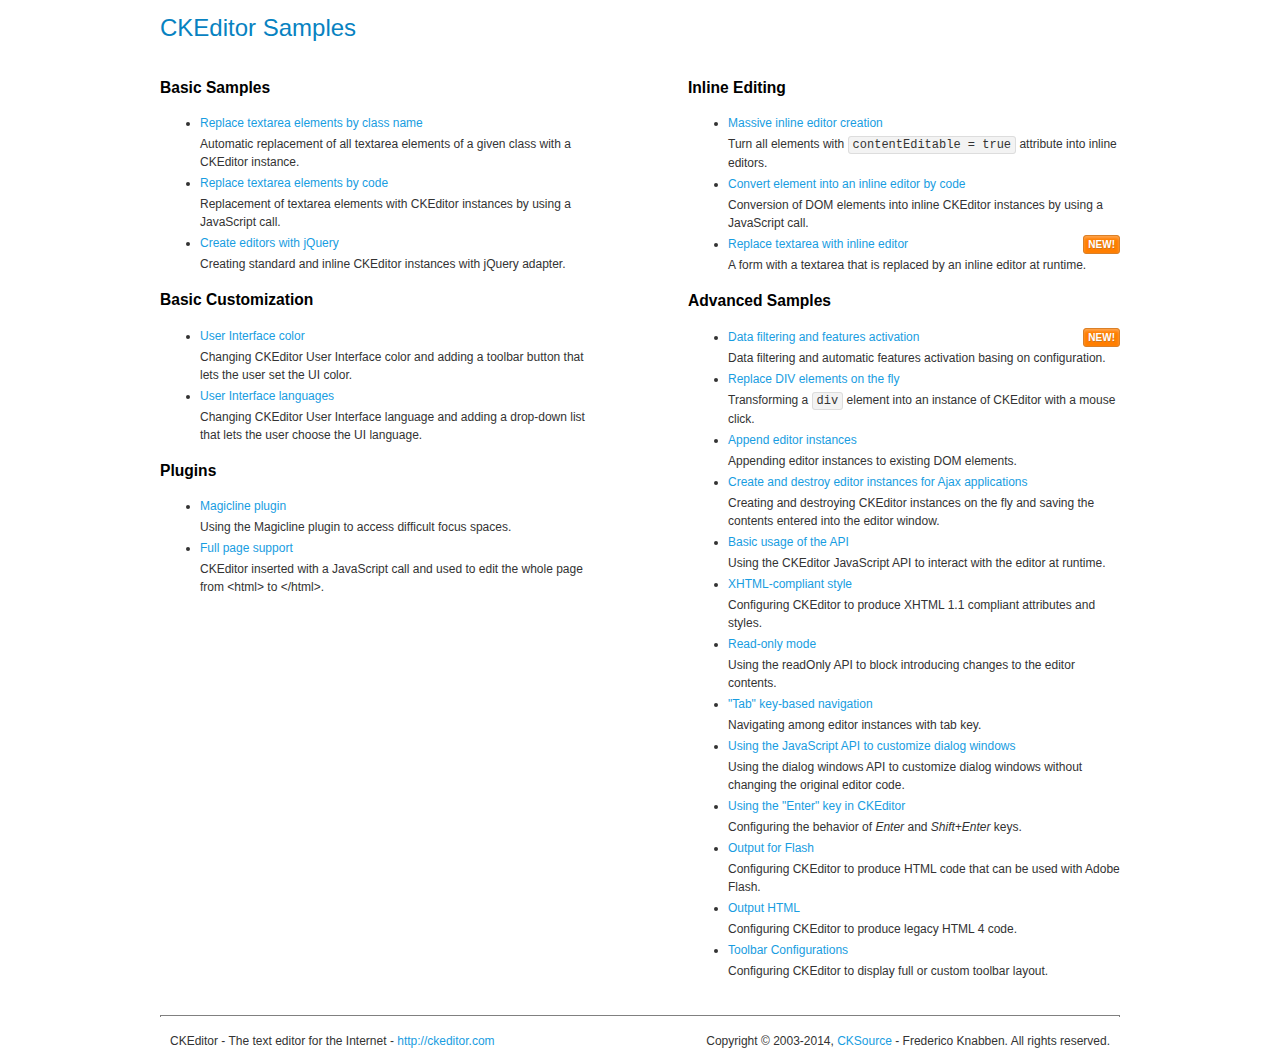
<file: test/editors/ckeditor/samples/index.html>
<!DOCTYPE html>
<!--
Copyright (c) 2003-2014, CKSource - Frederico Knabben. All rights reserved.
For licensing, see LICENSE.md or http://ckeditor.com/license
-->
<html>
<head>
	<meta charset="utf-8">
	<title>CKEditor Samples</title>
	<link rel="stylesheet" href="sample.css">
</head>
<body>
	<h1 class="samples">
		CKEditor Samples
	</h1>
	<div class="twoColumns">
		<div class="twoColumnsLeft">
			<h2 class="samples">
				Basic Samples
			</h2>
			<dl class="samples">
				<dt><a class="samples" href="replacebyclass.html">Replace textarea elements by class name</a></dt>
				<dd>Automatic replacement of all textarea elements of a given class with a CKEditor instance.</dd>

				<dt><a class="samples" href="replacebycode.html">Replace textarea elements by code</a></dt>
				<dd>Replacement of textarea elements with CKEditor instances by using a JavaScript call.</dd>

				<dt><a class="samples" href="jquery.html">Create editors with jQuery</a></dt>
				<dd>Creating standard and inline CKEditor instances with jQuery adapter.</dd>
			</dl>

			<h2 class="samples">
				Basic Customization
			</h2>
			<dl class="samples">
				<dt><a class="samples" href="uicolor.html">User Interface color</a></dt>
				<dd>Changing CKEditor User Interface color and adding a toolbar button that lets the user set the UI color.</dd>

				<dt><a class="samples" href="uilanguages.html">User Interface languages</a></dt>
				<dd>Changing CKEditor User Interface language and adding a drop-down list that lets the user choose the UI language.</dd>
			</dl>


			<h2 class="samples">Plugins</h2>
<dl class="samples">
<dt><a class="samples" href="plugins/magicline/magicline.html">Magicline plugin</a></dt>
<dd>Using the Magicline plugin to access difficult focus spaces.</dd>

<dt><a class="samples" href="plugins/wysiwygarea/fullpage.html">Full page support</a></dt>
<dd>CKEditor inserted with a JavaScript call and used to edit the whole page from &lt;html&gt; to &lt;/html&gt;.</dd>
</dl>
		</div>
		<div class="twoColumnsRight">
			<h2 class="samples">
				Inline Editing
			</h2>
			<dl class="samples">
				<dt><a class="samples" href="inlineall.html">Massive inline editor creation</a></dt>
				<dd>Turn all elements with <code>contentEditable = true</code> attribute into inline editors.</dd>

				<dt><a class="samples" href="inlinebycode.html">Convert element into an inline editor by code</a></dt>
				<dd>Conversion of DOM elements into inline CKEditor instances by using a JavaScript call.</dd>

				<dt><a class="samples" href="inlinetextarea.html">Replace textarea with inline editor</a> <span class="new">New!</span></dt>
				<dd>A form with a textarea that is replaced by an inline editor at runtime.</dd>

				
			</dl>

			<h2 class="samples">
				Advanced Samples
			</h2>
			<dl class="samples">
				<dt><a class="samples" href="datafiltering.html">Data filtering and features activation</a> <span class="new">New!</span></dt>
				<dd>Data filtering and automatic features activation basing on configuration.</dd>

				<dt><a class="samples" href="divreplace.html">Replace DIV elements on the fly</a></dt>
				<dd>Transforming a <code>div</code> element into an instance of CKEditor with a mouse click.</dd>

				<dt><a class="samples" href="appendto.html">Append editor instances</a></dt>
				<dd>Appending editor instances to existing DOM elements.</dd>

				<dt><a class="samples" href="ajax.html">Create and destroy editor instances for Ajax applications</a></dt>
				<dd>Creating and destroying CKEditor instances on the fly and saving the contents entered into the editor window.</dd>

				<dt><a class="samples" href="api.html">Basic usage of the API</a></dt>
				<dd>Using the CKEditor JavaScript API to interact with the editor at runtime.</dd>

				<dt><a class="samples" href="xhtmlstyle.html">XHTML-compliant style</a></dt>
				<dd>Configuring CKEditor to produce XHTML 1.1 compliant attributes and styles.</dd>

				<dt><a class="samples" href="readonly.html">Read-only mode</a></dt>
				<dd>Using the readOnly API to block introducing changes to the editor contents.</dd>

				<dt><a class="samples" href="tabindex.html">"Tab" key-based navigation</a></dt>
				<dd>Navigating among editor instances with tab key.</dd>


				
<dt><a class="samples" href="plugins/dialog/dialog.html">Using the JavaScript API to customize dialog windows</a></dt>
<dd>Using the dialog windows API to customize dialog windows without changing the original editor code.</dd>

<dt><a class="samples" href="plugins/enterkey/enterkey.html">Using the &quot;Enter&quot; key in CKEditor</a></dt>
<dd>Configuring the behavior of <em>Enter</em> and <em>Shift+Enter</em> keys.</dd>

<dt><a class="samples" href="plugins/htmlwriter/outputforflash.html">Output for Flash</a></dt>
<dd>Configuring CKEditor to produce HTML code that can be used with Adobe Flash.</dd>

<dt><a class="samples" href="plugins/htmlwriter/outputhtml.html">Output HTML</a></dt>
<dd>Configuring CKEditor to produce legacy HTML 4 code.</dd>

<dt><a class="samples" href="plugins/toolbar/toolbar.html">Toolbar Configurations</a></dt>
<dd>Configuring CKEditor to display full or custom toolbar layout.</dd>

			</dl>
		</div>
	</div>
	<div id="footer">
		<hr>
		<p>
			CKEditor - The text editor for the Internet - <a class="samples" href="http://ckeditor.com/">http://ckeditor.com</a>
		</p>
		<p id="copy">
			Copyright &copy; 2003-2014, <a class="samples" href="http://cksource.com/">CKSource</a> - Frederico Knabben. All rights reserved.
		</p>
	</div>
</body>
</html>
</file>
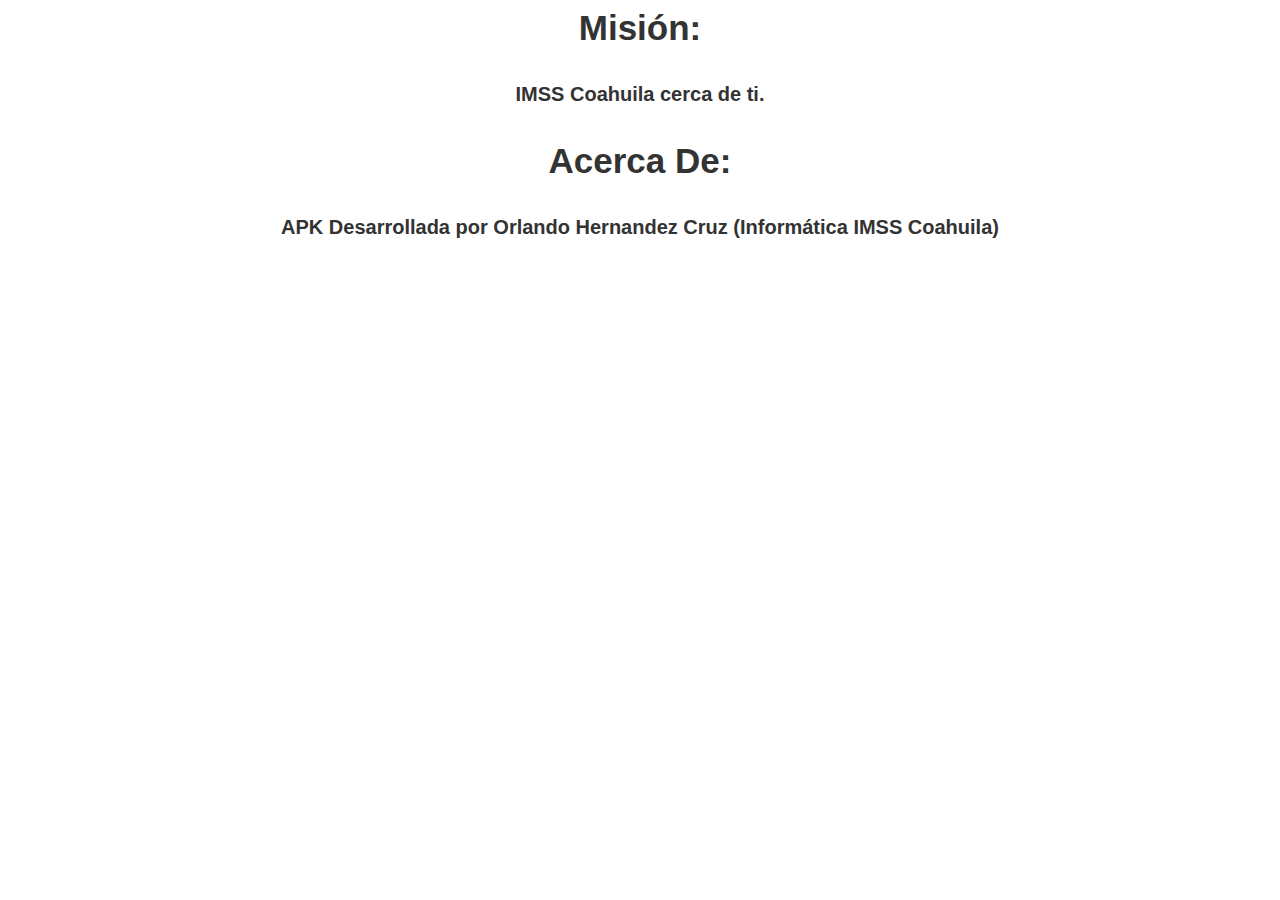
<file: test/acerca.html>
<html>
  <head>
<meta name="viewport" content="width=device-width, initial-scale=1.0">
<title>Acerca De: Comunica IMSS Coahuila</title>
<style>
  /*body { text-align: center; padding: 150px; } */
  h3 {  text-align: center; font-size: 35px; }
  body { font: 20px Helvetica, sans-serif; color: #333; }
  /* article { display: block; text-align: left; width: 650px; margin: 0 auto; } */
  a { color: #dc8100; text-decoration: none; }
  a:hover { color: #333; text-decoration: none; }
</style> 
</head>
<body>
<article>
  <p>
    <h3>Misión:</h3>
    <div>
       <center><p><b>IMSS Coahuila cerca de ti.</b></p></center>
       <!-- <p>&mdash; Masterk3y</p>-->
       
    </div>
</p>
    <h3>Acerca De:</h3>
    <div>
       <center> <p><b>APK Desarrollada por <!--<a href="mailto:orlando.hernandezc@imss.gob.mx">--> Orlando Hernandez Cruz (Informática IMSS Coahuila)<!--</a>--></b></p></center>
       <!-- <p>&mdash; Masterk3y</p>-->
       
    </div>

    
</article>
</body>
</html>
</file>
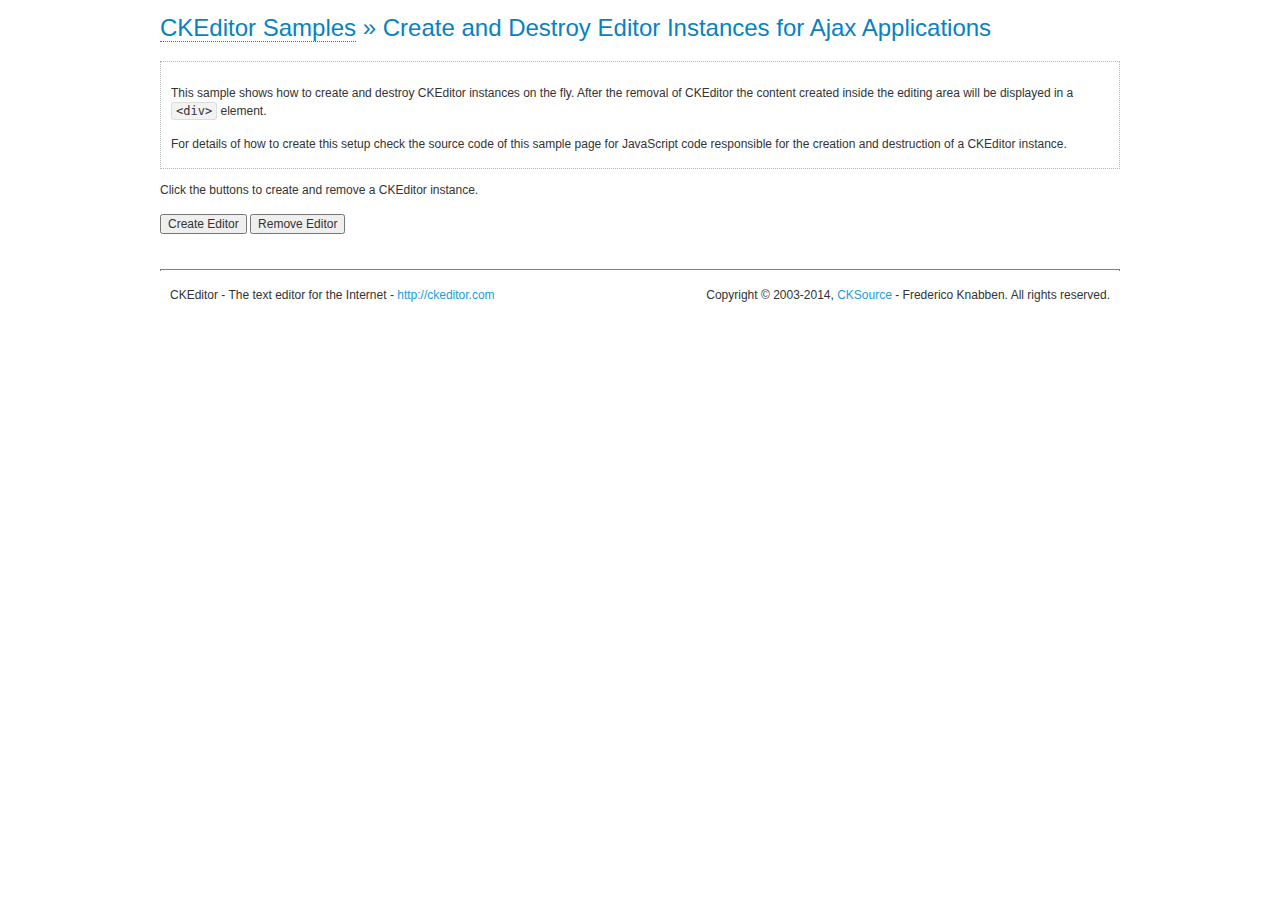
<file: test/editors/ckeditor/samples/ajax.html>
<!DOCTYPE html>
<!--
Copyright (c) 2003-2014, CKSource - Frederico Knabben. All rights reserved.
For licensing, see LICENSE.md or http://ckeditor.com/license
-->
<html>
<head>
	<meta charset="utf-8">
	<title>Ajax &mdash; CKEditor Sample</title>
	<script src="../ckeditor.js"></script>
	<link rel="stylesheet" href="sample.css">
	<script>

		var editor, html = '';

		function createEditor() {
			if ( editor )
				return;

			// Create a new editor inside the <div id="editor">, setting its value to html
			var config = {};
			editor = CKEDITOR.appendTo( 'editor', config, html );
		}

		function removeEditor() {
			if ( !editor )
				return;

			// Retrieve the editor contents. In an Ajax application, this data would be
			// sent to the server or used in any other way.
			document.getElementById( 'editorcontents' ).innerHTML = html = editor.getData();
			document.getElementById( 'contents' ).style.display = '';

			// Destroy the editor.
			editor.destroy();
			editor = null;
		}

	</script>
</head>
<body>
	<h1 class="samples">
		<a href="index.html">CKEditor Samples</a> &raquo; Create and Destroy Editor Instances for Ajax Applications
	</h1>
	<div class="description">
		<p>
			This sample shows how to create and destroy CKEditor instances on the fly. After the removal of CKEditor the content created inside the editing
			area will be displayed in a <code>&lt;div&gt;</code> element.
		</p>
		<p>
			For details of how to create this setup check the source code of this sample page
			for JavaScript code responsible for the creation and destruction of a CKEditor instance.
		</p>
	</div>
	<p>Click the buttons to create and remove a CKEditor instance.</p>
	<p>
		<input onclick="createEditor();" type="button" value="Create Editor">
		<input onclick="removeEditor();" type="button" value="Remove Editor">
	</p>
	<!-- This div will hold the editor. -->
	<div id="editor">
	</div>
	<div id="contents" style="display: none">
		<p>
			Edited Contents:
		</p>
		<!-- This div will be used to display the editor contents. -->
		<div id="editorcontents">
		</div>
	</div>
	<div id="footer">
		<hr>
		<p>
			CKEditor - The text editor for the Internet - <a class="samples" href="http://ckeditor.com/">http://ckeditor.com</a>
		</p>
		<p id="copy">
			Copyright &copy; 2003-2014, <a class="samples" href="http://cksource.com/">CKSource</a> - Frederico
			Knabben. All rights reserved.
		</p>
	</div>
</body>
</html>
</file>
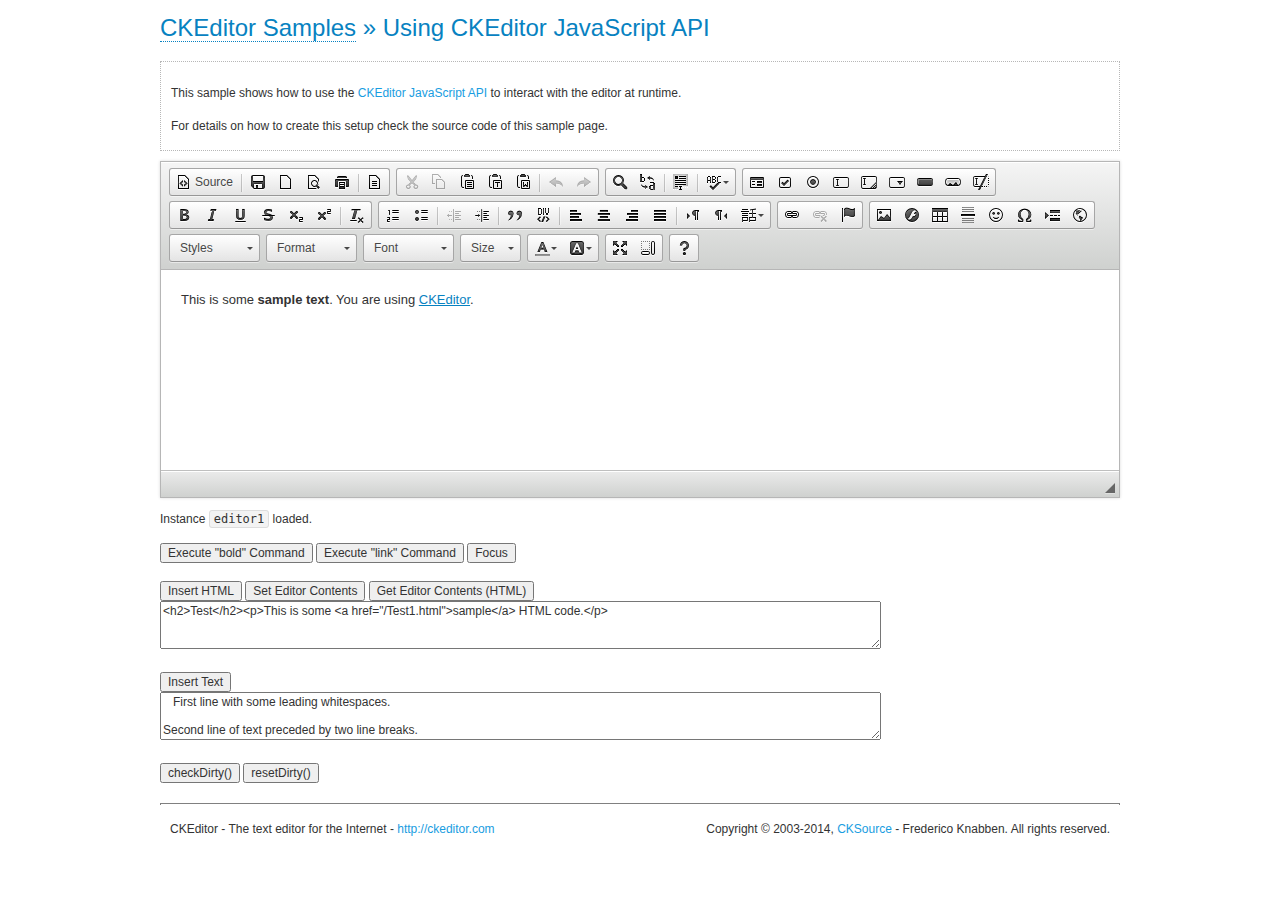
<file: test/editors/ckeditor/samples/api.html>
<!DOCTYPE html>
<!--
Copyright (c) 2003-2014, CKSource - Frederico Knabben. All rights reserved.
For licensing, see LICENSE.md or http://ckeditor.com/license
-->
<html>
<head>
	<meta charset="utf-8">
	<title>API Usage &mdash; CKEditor Sample</title>
	<script src="../ckeditor.js"></script>
	<link href="sample.css" rel="stylesheet">
	<script>

// The instanceReady event is fired, when an instance of CKEditor has finished
// its initialization.
CKEDITOR.on( 'instanceReady', function( ev ) {
	// Show the editor name and description in the browser status bar.
	document.getElementById( 'eMessage' ).innerHTML = 'Instance <code>' + ev.editor.name + '<\/code> loaded.';

	// Show this sample buttons.
	document.getElementById( 'eButtons' ).style.display = 'block';
});

function InsertHTML() {
	// Get the editor instance that we want to interact with.
	var editor = CKEDITOR.instances.editor1;
	var value = document.getElementById( 'htmlArea' ).value;

	// Check the active editing mode.
	if ( editor.mode == 'wysiwyg' )
	{
		// Insert HTML code.
		// http://docs.ckeditor.com/#!/api/CKEDITOR.editor-method-insertHtml
		editor.insertHtml( value );
	}
	else
		alert( 'You must be in WYSIWYG mode!' );
}

function InsertText() {
	// Get the editor instance that we want to interact with.
	var editor = CKEDITOR.instances.editor1;
	var value = document.getElementById( 'txtArea' ).value;

	// Check the active editing mode.
	if ( editor.mode == 'wysiwyg' )
	{
		// Insert as plain text.
		// http://docs.ckeditor.com/#!/api/CKEDITOR.editor-method-insertText
		editor.insertText( value );
	}
	else
		alert( 'You must be in WYSIWYG mode!' );
}

function SetContents() {
	// Get the editor instance that we want to interact with.
	var editor = CKEDITOR.instances.editor1;
	var value = document.getElementById( 'htmlArea' ).value;

	// Set editor contents (replace current contents).
	// http://docs.ckeditor.com/#!/api/CKEDITOR.editor-method-setData
	editor.setData( value );
}

function GetContents() {
	// Get the editor instance that you want to interact with.
	var editor = CKEDITOR.instances.editor1;

	// Get editor contents
	// http://docs.ckeditor.com/#!/api/CKEDITOR.editor-method-getData
	alert( editor.getData() );
}

function ExecuteCommand( commandName ) {
	// Get the editor instance that we want to interact with.
	var editor = CKEDITOR.instances.editor1;

	// Check the active editing mode.
	if ( editor.mode == 'wysiwyg' )
	{
		// Execute the command.
		// http://docs.ckeditor.com/#!/api/CKEDITOR.editor-method-execCommand
		editor.execCommand( commandName );
	}
	else
		alert( 'You must be in WYSIWYG mode!' );
}

function CheckDirty() {
	// Get the editor instance that we want to interact with.
	var editor = CKEDITOR.instances.editor1;
	// Checks whether the current editor contents present changes when compared
	// to the contents loaded into the editor at startup
	// http://docs.ckeditor.com/#!/api/CKEDITOR.editor-method-checkDirty
	alert( editor.checkDirty() );
}

function ResetDirty() {
	// Get the editor instance that we want to interact with.
	var editor = CKEDITOR.instances.editor1;
	// Resets the "dirty state" of the editor (see CheckDirty())
	// http://docs.ckeditor.com/#!/api/CKEDITOR.editor-method-resetDirty
	editor.resetDirty();
	alert( 'The "IsDirty" status has been reset' );
}

function Focus() {
	CKEDITOR.instances.editor1.focus();
}

function onFocus() {
	document.getElementById( 'eMessage' ).innerHTML = '<b>' + this.name + ' is focused </b>';
}

function onBlur() {
	document.getElementById( 'eMessage' ).innerHTML = this.name + ' lost focus';
}

	</script>

</head>
<body>
	<h1 class="samples">
		<a href="index.html">CKEditor Samples</a> &raquo; Using CKEditor JavaScript API
	</h1>
	<div class="description">
	<p>
		This sample shows how to use the
		<a class="samples" href="http://docs.ckeditor.com/#!/api/CKEDITOR.editor">CKEditor JavaScript API</a>
		to interact with the editor at runtime.
	</p>
	<p>
		For details on how to create this setup check the source code of this sample page.
	</p>
	</div>

	<!-- This <div> holds alert messages to be display in the sample page. -->
	<div id="alerts">
		<noscript>
			<p>
				<strong>CKEditor requires JavaScript to run</strong>. In a browser with no JavaScript
				support, like yours, you should still see the contents (HTML data) and you should
				be able to edit it normally, without a rich editor interface.
			</p>
		</noscript>
	</div>
	<form action="../../../samples/sample_posteddata.php" method="post">
		<textarea cols="100" id="editor1" name="editor1" rows="10">&lt;p&gt;This is some &lt;strong&gt;sample text&lt;/strong&gt;. You are using &lt;a href="http://ckeditor.com/"&gt;CKEditor&lt;/a&gt;.&lt;/p&gt;</textarea>

		<script>
			// Replace the <textarea id="editor1"> with an CKEditor instance.
			CKEDITOR.replace( 'editor1', {
				on: {
					focus: onFocus,
					blur: onBlur,

					// Check for availability of corresponding plugins.
					pluginsLoaded: function( evt ) {
						var doc = CKEDITOR.document, ed = evt.editor;
						if ( !ed.getCommand( 'bold' ) )
							doc.getById( 'exec-bold' ).hide();
						if ( !ed.getCommand( 'link' ) )
							doc.getById( 'exec-link' ).hide();
					}
				}
			});
		</script>

		<p id="eMessage">
		</p>

		<div id="eButtons" style="display: none">
			<input id="exec-bold" onclick="ExecuteCommand('bold');" type="button" value="Execute &quot;bold&quot; Command">
			<input id="exec-link" onclick="ExecuteCommand('link');" type="button" value="Execute &quot;link&quot; Command">
			<input onclick="Focus();" type="button" value="Focus">
			<br><br>
			<input onclick="InsertHTML();" type="button" value="Insert HTML">
			<input onclick="SetContents();" type="button" value="Set Editor Contents">
			<input onclick="GetContents();" type="button" value="Get Editor Contents (HTML)">
			<br>
			<textarea cols="100" id="htmlArea" rows="3">&lt;h2&gt;Test&lt;/h2&gt;&lt;p&gt;This is some &lt;a href="/Test1.html"&gt;sample&lt;/a&gt; HTML code.&lt;/p&gt;</textarea>
			<br>
			<br>
			<input onclick="InsertText();" type="button" value="Insert Text">
			<br>
			<textarea cols="100" id="txtArea" rows="3">   First line with some leading whitespaces.

Second line of text preceded by two line breaks.</textarea>
			<br>
			<br>
			<input onclick="CheckDirty();" type="button" value="checkDirty()">
			<input onclick="ResetDirty();" type="button" value="resetDirty()">
		</div>
	</form>
	<div id="footer">
		<hr>
		<p>
			CKEditor - The text editor for the Internet - <a class="samples" href="http://ckeditor.com/">http://ckeditor.com</a>
		</p>
		<p id="copy">
			Copyright &copy; 2003-2014, <a class="samples" href="http://cksource.com/">CKSource</a> - Frederico
			Knabben. All rights reserved.
		</p>
	</div>
</body>
</html>
</file>
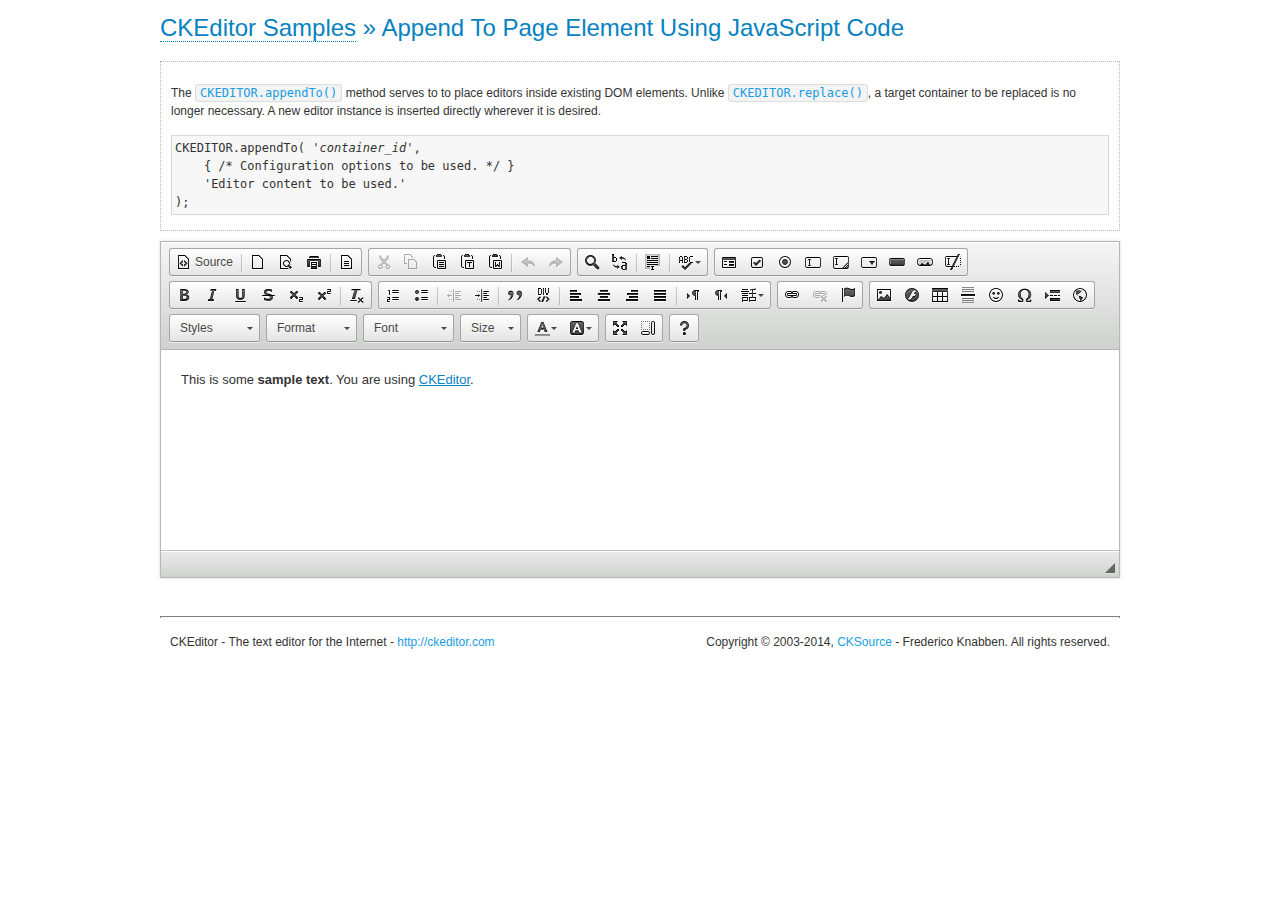
<file: test/editors/ckeditor/samples/appendto.html>
<!DOCTYPE html>
<!--
Copyright (c) 2003-2014, CKSource - Frederico Knabben. All rights reserved.
For licensing, see LICENSE.md or http://ckeditor.com/license
-->
<html>
<head>
	<meta charset="utf-8">
	<title>Append To Page Element Using JavaScript Code &mdash; CKEditor Sample</title>
	<script src="../ckeditor.js"></script>
	<link rel="stylesheet" href="sample.css">
</head>
<body>
	<h1 class="samples">
		<a href="index.html">CKEditor Samples</a> &raquo; Append To Page Element Using JavaScript Code
	</h1>
	<div id="section1">
		<div class="description">
			<p>
				The <code><a class="samples" href="http://docs.ckeditor.com/#!/api/CKEDITOR-method-appendTo">CKEDITOR.appendTo()</a></code> method serves to to place editors inside existing DOM elements. Unlike <code><a class="samples" href="http://docs.ckeditor.com/#!/api/CKEDITOR-method-replace">CKEDITOR.replace()</a></code>,
				a target container to be replaced is no longer necessary. A new editor
				instance is inserted directly wherever it is desired.
			</p>
<pre class="samples">CKEDITOR.appendTo( '<em>container_id</em>',
	{ /* Configuration options to be used. */ }
	'Editor content to be used.'
);</pre>
		</div>
		<script>

			// This call can be placed at any point after the
			// DOM element to append CKEditor to or inside the <head><script>
			// in a window.onload event handler.

			// Append a CKEditor instance using the default configuration and the
			// provided content to the <div> element of ID "section1".
			CKEDITOR.appendTo( 'section1',
				null,
				'<p>This is some <strong>sample text</strong>. You are using <a href="http://ckeditor.com/">CKEditor</a>.</p>'
			);

		</script>
	</div>
	<br>
	<div id="footer">
		<hr>
		<p>
			CKEditor - The text editor for the Internet - <a class="samples" href="http://ckeditor.com/">http://ckeditor.com</a>
		</p>
		<p id="copy">
			Copyright &copy; 2003-2014, <a class="samples" href="http://cksource.com/">CKSource</a> - Frederico
			Knabben. All rights reserved.
		</p>
	</div>
</body>
</html>
</file>
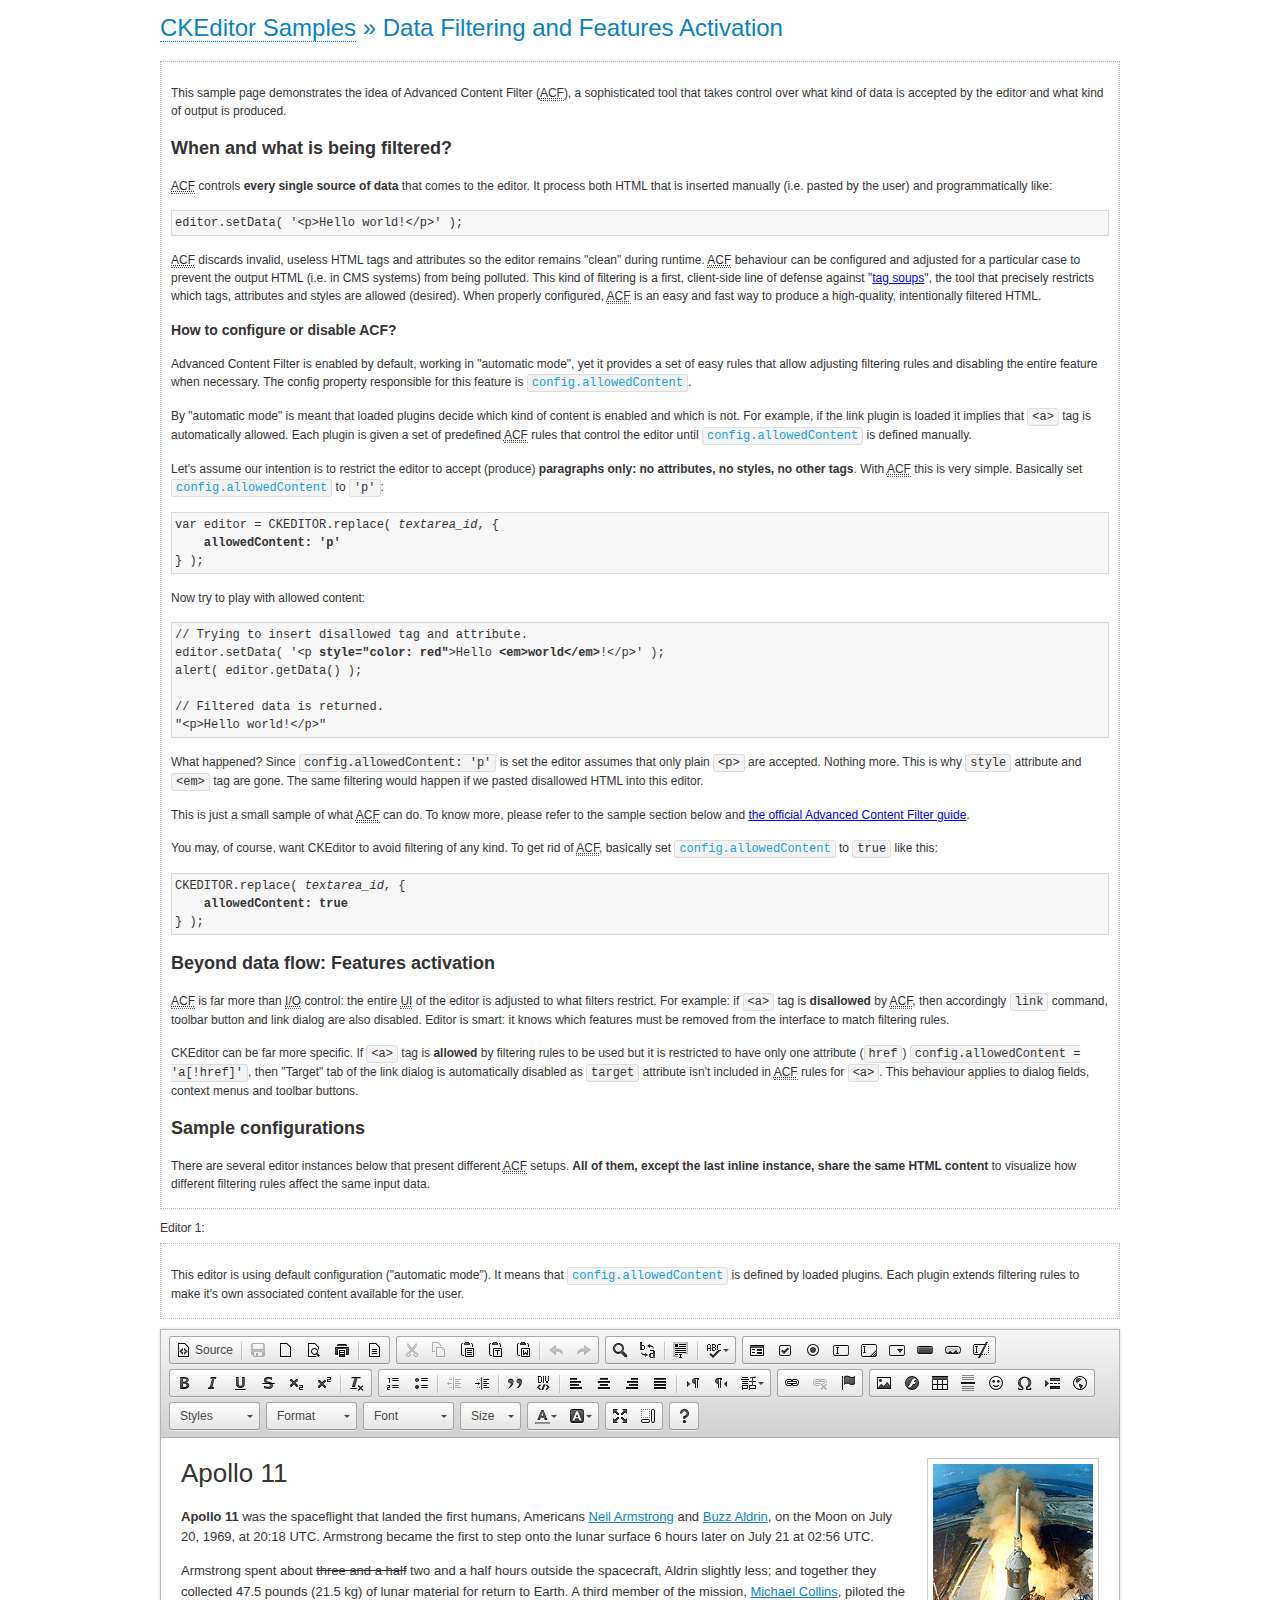
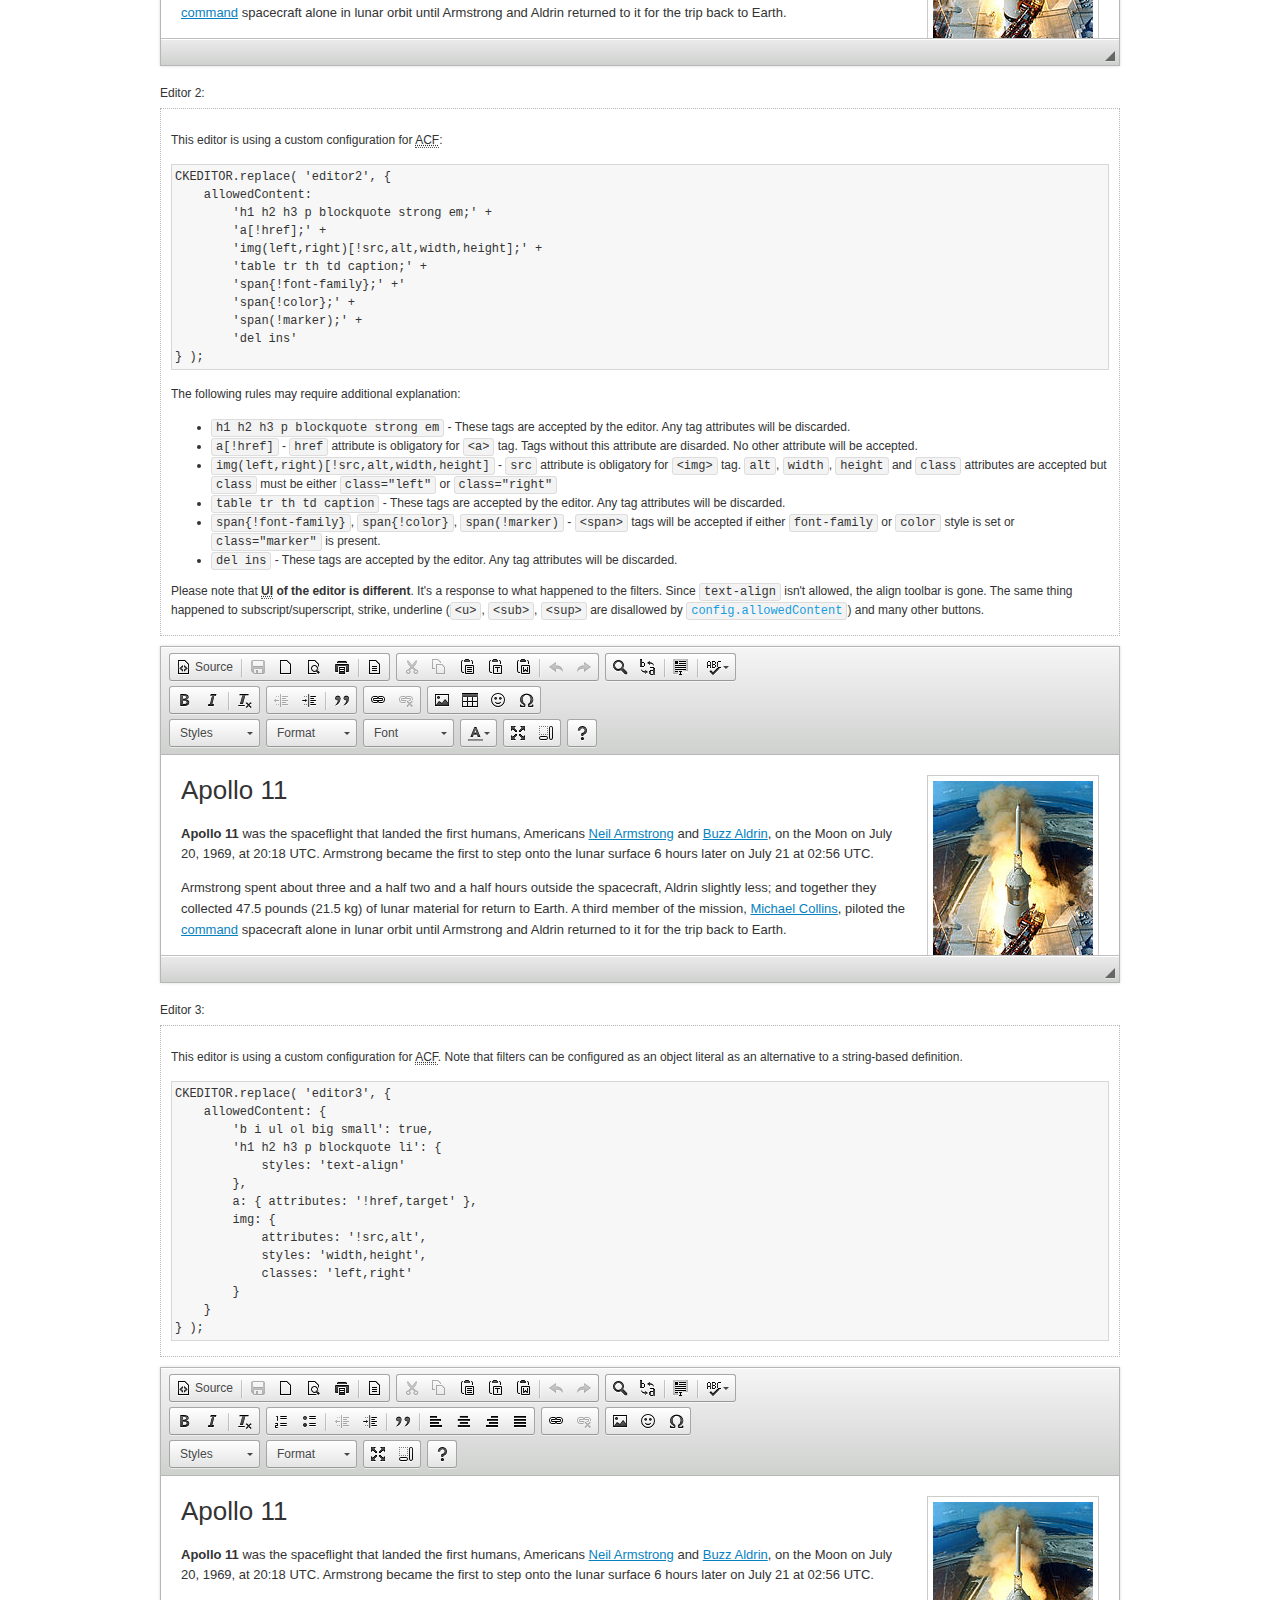
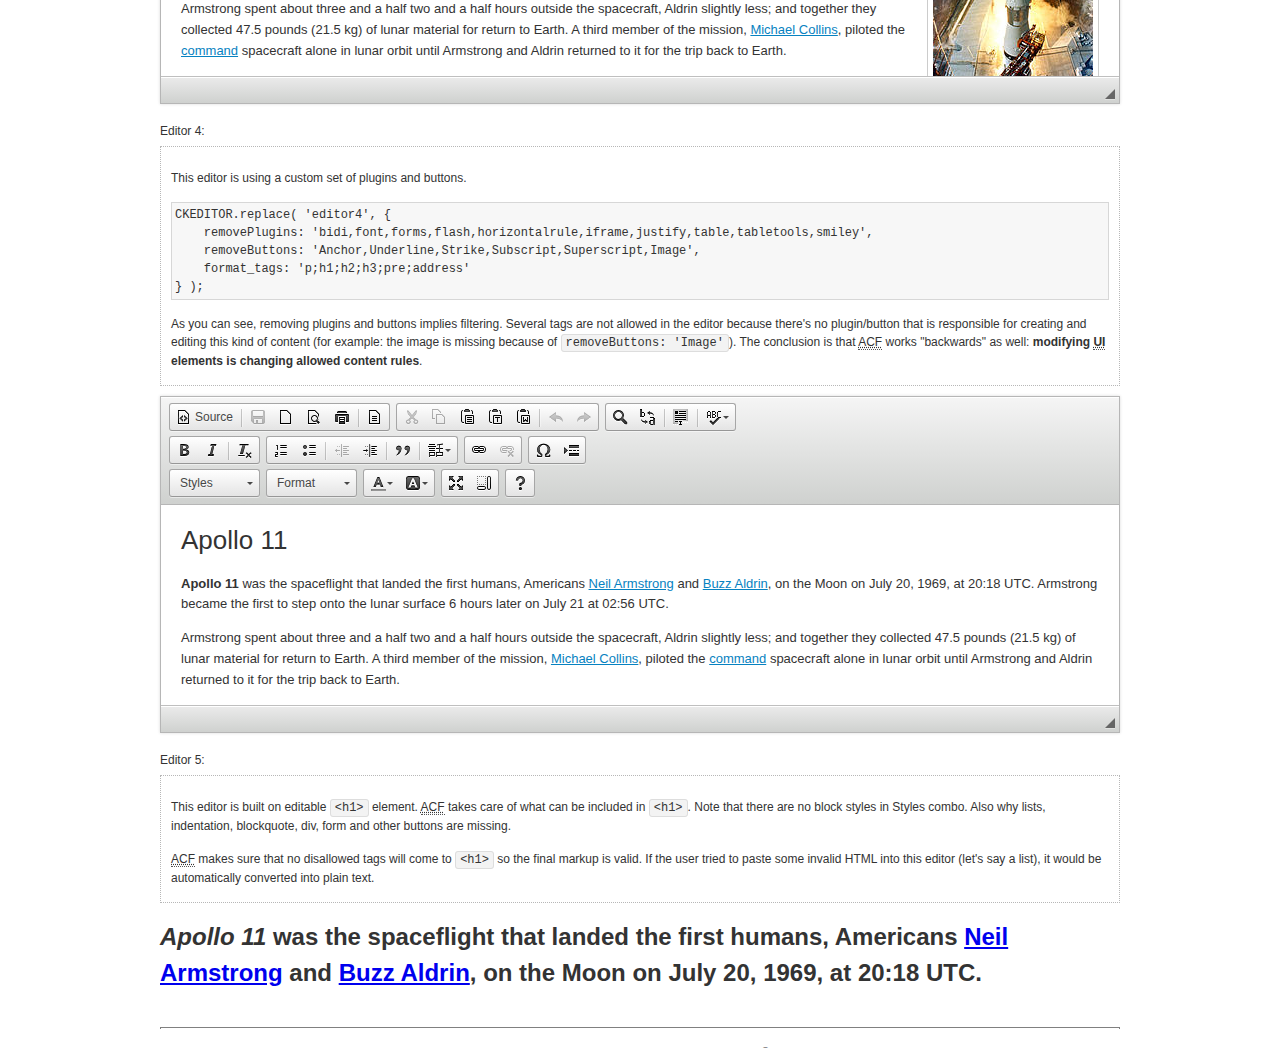
<file: test/editors/ckeditor/samples/datafiltering.html>
<!DOCTYPE html>
<!--
Copyright (c) 2003-2014, CKSource - Frederico Knabben. All rights reserved.
For licensing, see LICENSE.md or http://ckeditor.com/license
-->
<html>
<head>
	<meta charset="utf-8">
	<title>Data Filtering &mdash; CKEditor Sample</title>
	<script src="../ckeditor.js"></script>
	<link rel="stylesheet" href="sample.css">
	<script>
		// Remove advanced tabs for all editors.
		CKEDITOR.config.removeDialogTabs = 'image:advanced;link:advanced;flash:advanced;creatediv:advanced;editdiv:advanced';
	</script>
</head>
<body>
	<h1 class="samples">
		<a href="index.html">CKEditor Samples</a> &raquo; Data Filtering and Features Activation
	</h1>
	<div class="description">
		<p>
			This sample page demonstrates the idea of Advanced Content Filter
			(<abbr title="Advanced Content Filter">ACF</abbr>), a sophisticated
			tool that takes control over what kind of data is accepted by the editor and what
			kind of output is produced.
		</p>
		<h2>When and what is being filtered?</h2>
		<p>
			<abbr title="Advanced Content Filter">ACF</abbr> controls
			<strong>every single source of data</strong> that comes to the editor.
			It process both HTML that is inserted manually (i.e. pasted by the user)
			and programmatically like:
		</p>
<pre class="samples">
editor.setData( '&lt;p&gt;Hello world!&lt;/p&gt;' );
</pre>
		<p>
			<abbr title="Advanced Content Filter">ACF</abbr> discards invalid,
			useless HTML tags and attributes so the editor remains "clean" during
			runtime. <abbr title="Advanced Content Filter">ACF</abbr> behaviour
			can be configured and adjusted for a particular case to prevent the
			output HTML (i.e. in CMS systems) from being polluted.

			This kind of filtering is a first, client-side line of defense
			against "<a href="http://en.wikipedia.org/wiki/Tag_soup">tag soups</a>",
			the tool that precisely restricts which tags, attributes and styles
			are allowed (desired). When properly configured, <abbr title="Advanced Content Filter">ACF</abbr>
			is an easy and fast way to produce a high-quality, intentionally filtered HTML.
		</p>

		<h3>How to configure or disable ACF?</h3>
		<p>
			Advanced Content Filter is enabled by default, working in "automatic mode", yet
			it provides a set of easy rules that allow adjusting filtering rules
			and disabling the entire feature when necessary. The config property
			responsible for this feature is <code><a class="samples"
			href="http://docs.ckeditor.com/#!/api/CKEDITOR.config-cfg-allowedContent">config.allowedContent</a></code>.
		</p>
		<p>
			By "automatic mode" is meant that loaded plugins decide which kind
			of content is enabled and which is not. For example, if the link
			plugin is loaded it implies that <code>&lt;a&gt;</code> tag is
			automatically allowed. Each plugin is given a set
			of predefined <abbr title="Advanced Content Filter">ACF</abbr> rules
			that control the editor until <code><a class="samples"
			href="http://docs.ckeditor.com/#!/api/CKEDITOR.config-cfg-allowedContent">
			config.allowedContent</a></code>
			is defined manually.
		</p>
		<p>
			Let's assume our intention is to restrict the editor to accept (produce) <strong>paragraphs
			only: no attributes, no styles, no other tags</strong>.
			With <abbr title="Advanced Content Filter">ACF</abbr>
			this is very simple. Basically set <code><a class="samples"
			href="http://docs.ckeditor.com/#!/api/CKEDITOR.config-cfg-allowedContent">
			config.allowedContent</a></code> to <code>'p'</code>:
		</p>
<pre class="samples">
var editor = CKEDITOR.replace( <em>textarea_id</em>, {
	<strong>allowedContent: 'p'</strong>
} );
</pre>
		<p>
			Now try to play with allowed content:
		</p>
<pre class="samples">
// Trying to insert disallowed tag and attribute.
editor.setData( '&lt;p <strong>style="color: red"</strong>&gt;Hello <strong>&lt;em&gt;world&lt;/em&gt;</strong>!&lt;/p&gt;' );
alert( editor.getData() );

// Filtered data is returned.
"&lt;p&gt;Hello world!&lt;/p&gt;"
</pre>
		<p>
			What happened? Since <code>config.allowedContent: 'p'</code> is set the editor assumes
			that only plain <code>&lt;p&gt;</code> are accepted. Nothing more. This is why
			<code>style</code> attribute and <code>&lt;em&gt;</code> tag are gone. The same
			filtering would happen if we pasted disallowed HTML into this editor.
		</p>
		<p>
			This is just a small sample of what <abbr title="Advanced Content Filter">ACF</abbr>
			can do. To know more, please refer to the sample section below and
			<a href="http://docs.ckeditor.com/#!/guide/dev_advanced_content_filter">the official Advanced Content Filter guide</a>.
		</p>
		<p>
			You may, of course, want CKEditor to avoid filtering of any kind.
			To get rid of <abbr title="Advanced Content Filter">ACF</abbr>,
			basically set <code><a class="samples"
			href="http://docs.ckeditor.com/#!/api/CKEDITOR.config-cfg-allowedContent">
			config.allowedContent</a></code> to <code>true</code> like this:
		</p>
<pre class="samples">
CKEDITOR.replace( <em>textarea_id</em>, {
	<strong>allowedContent: true</strong>
} );
</pre>

		<h2>Beyond data flow: Features activation</h2>
		<p>
			<abbr title="Advanced Content Filter">ACF</abbr> is far more than
			<abbr title="Input/Output">I/O</abbr> control: the entire
			<abbr title="User Interface">UI</abbr> of the editor is adjusted to what
			filters restrict. For example: if <code>&lt;a&gt;</code> tag is
			<strong>disallowed</strong>
			by <abbr title="Advanced Content Filter">ACF</abbr>,
			then accordingly <code>link</code> command, toolbar button and link dialog
			are also disabled. Editor is smart: it knows which features must be
			removed from the interface to match filtering rules.
		</p>
		<p>
			CKEditor can be far more specific. If <code>&lt;a&gt;</code> tag is
			<strong>allowed</strong> by filtering rules to be used but it is restricted
			to have only one attribute (<code>href</code>)
			<code>config.allowedContent = 'a[!href]'</code>, then
			"Target" tab of the link dialog is automatically disabled as <code>target</code>
			attribute isn't included in <abbr title="Advanced Content Filter">ACF</abbr> rules
			for <code>&lt;a&gt;</code>. This behaviour applies to dialog fields, context
			menus and toolbar buttons.
		</p>

		<h2>Sample configurations</h2>
		<p>
			There are several editor instances below that present different
			<abbr title="Advanced Content Filter">ACF</abbr> setups. <strong>All of them,
			except the last inline instance, share the same HTML content</strong> to visualize
			how different filtering rules affect the same input data.
		</p>
	</div>

	<div>
		<label for="editor1">
			Editor 1:
		</label>
		<div class="description">
			<p>
				This editor is using default configuration ("automatic mode"). It means that
				<code><a class="samples"
				href="http://docs.ckeditor.com/#!/api/CKEDITOR.config-cfg-allowedContent">
				config.allowedContent</a></code> is defined by loaded plugins.
				Each plugin extends filtering rules to make it's own associated content
				available for the user.
			</p>
		</div>
		<textarea cols="80" id="editor1" name="editor1" rows="10">
			&lt;h1&gt;&lt;img alt=&quot;Saturn V carrying Apollo 11&quot; class=&quot;right&quot; src=&quot;assets/sample.jpg&quot;/&gt; Apollo 11&lt;/h1&gt; &lt;p&gt;&lt;b&gt;Apollo 11&lt;/b&gt; was the spaceflight that landed the first humans, Americans &lt;a href=&quot;http://en.wikipedia.org/wiki/Neil_Armstrong&quot; title=&quot;Neil Armstrong&quot;&gt;Neil Armstrong&lt;/a&gt; and &lt;a href=&quot;http://en.wikipedia.org/wiki/Buzz_Aldrin&quot; title=&quot;Buzz Aldrin&quot;&gt;Buzz Aldrin&lt;/a&gt;, on the Moon on July 20, 1969, at 20:18 UTC. Armstrong became the first to step onto the lunar surface 6 hours later on July 21 at 02:56 UTC.&lt;/p&gt; &lt;p&gt;Armstrong spent about &lt;s&gt;three and a half&lt;/s&gt; two and a half hours outside the spacecraft, Aldrin slightly less; and together they collected 47.5 pounds (21.5&amp;nbsp;kg) of lunar material for return to Earth. A third member of the mission, &lt;a href=&quot;http://en.wikipedia.org/wiki/Michael_Collins_(astronaut)&quot; title=&quot;Michael Collins (astronaut)&quot;&gt;Michael Collins&lt;/a&gt;, piloted the &lt;a href=&quot;http://en.wikipedia.org/wiki/Apollo_Command/Service_Module&quot; title=&quot;Apollo Command/Service Module&quot;&gt;command&lt;/a&gt; spacecraft alone in lunar orbit until Armstrong and Aldrin returned to it for the trip back to Earth.&lt;/p&gt; &lt;h2&gt;Broadcasting and &lt;em&gt;quotes&lt;/em&gt; &lt;a id=&quot;quotes&quot; name=&quot;quotes&quot;&gt;&lt;/a&gt;&lt;/h2&gt; &lt;p&gt;Broadcast on live TV to a world-wide audience, Armstrong stepped onto the lunar surface and described the event as:&lt;/p&gt; &lt;blockquote&gt;&lt;p&gt;One small step for [a] man, one giant leap for mankind.&lt;/p&gt;&lt;/blockquote&gt; &lt;p&gt;Apollo 11 effectively ended the &lt;a href=&quot;http://en.wikipedia.org/wiki/Space_Race&quot; title=&quot;Space Race&quot;&gt;Space Race&lt;/a&gt; and fulfilled a national goal proposed in 1961 by the late U.S. President &lt;a href=&quot;http://en.wikipedia.org/wiki/John_F._Kennedy&quot; title=&quot;John F. Kennedy&quot;&gt;John F. Kennedy&lt;/a&gt; in a speech before the United States Congress:&lt;/p&gt; &lt;blockquote&gt;&lt;p&gt;[...] before this decade is out, of landing a man on the Moon and returning him safely to the Earth.&lt;/p&gt;&lt;/blockquote&gt; &lt;h2&gt;Technical details &lt;a id=&quot;tech-details&quot; name=&quot;tech-details&quot;&gt;&lt;/a&gt;&lt;/h2&gt; &lt;table align=&quot;right&quot; border=&quot;1&quot; bordercolor=&quot;#ccc&quot; cellpadding=&quot;5&quot; cellspacing=&quot;0&quot; style=&quot;border-collapse:collapse;margin:10px 0 10px 15px;&quot;&gt; &lt;caption&gt;&lt;strong&gt;Mission crew&lt;/strong&gt;&lt;/caption&gt; &lt;thead&gt; &lt;tr&gt; &lt;th scope=&quot;col&quot;&gt;Position&lt;/th&gt; &lt;th scope=&quot;col&quot;&gt;Astronaut&lt;/th&gt; &lt;/tr&gt; &lt;/thead&gt; &lt;tbody&gt; &lt;tr&gt; &lt;td&gt;Commander&lt;/td&gt; &lt;td&gt;Neil A. Armstrong&lt;/td&gt; &lt;/tr&gt; &lt;tr&gt; &lt;td&gt;Command Module Pilot&lt;/td&gt; &lt;td&gt;Michael Collins&lt;/td&gt; &lt;/tr&gt; &lt;tr&gt; &lt;td&gt;Lunar Module Pilot&lt;/td&gt; &lt;td&gt;Edwin &amp;quot;Buzz&amp;quot; E. Aldrin, Jr.&lt;/td&gt; &lt;/tr&gt; &lt;/tbody&gt; &lt;/table&gt; &lt;p&gt;Launched by a &lt;strong&gt;Saturn V&lt;/strong&gt; rocket from &lt;a href=&quot;http://en.wikipedia.org/wiki/Kennedy_Space_Center&quot; title=&quot;Kennedy Space Center&quot;&gt;Kennedy Space Center&lt;/a&gt; in Merritt Island, Florida on July 16, Apollo 11 was the fifth manned mission of &lt;a href=&quot;http://en.wikipedia.org/wiki/NASA&quot; title=&quot;NASA&quot;&gt;NASA&lt;/a&gt;&amp;#39;s Apollo program. The Apollo spacecraft had three parts:&lt;/p&gt; &lt;ol&gt; &lt;li&gt;&lt;strong&gt;Command Module&lt;/strong&gt; with a cabin for the three astronauts which was the only part which landed back on Earth&lt;/li&gt; &lt;li&gt;&lt;strong&gt;Service Module&lt;/strong&gt; which supported the Command Module with propulsion, electrical power, oxygen and water&lt;/li&gt; &lt;li&gt;&lt;strong&gt;Lunar Module&lt;/strong&gt; for landing on the Moon.&lt;/li&gt; &lt;/ol&gt; &lt;p&gt;After being sent to the Moon by the Saturn V&amp;#39;s upper stage, the astronauts separated the spacecraft from it and travelled for three days until they entered into lunar orbit. Armstrong and Aldrin then moved into the Lunar Module and landed in the &lt;a href=&quot;http://en.wikipedia.org/wiki/Mare_Tranquillitatis&quot; title=&quot;Mare Tranquillitatis&quot;&gt;Sea of Tranquility&lt;/a&gt;. They stayed a total of about 21 and a half hours on the lunar surface. After lifting off in the upper part of the Lunar Module and rejoining Collins in the Command Module, they returned to Earth and landed in the &lt;a href=&quot;http://en.wikipedia.org/wiki/Pacific_Ocean&quot; title=&quot;Pacific Ocean&quot;&gt;Pacific Ocean&lt;/a&gt; on July 24.&lt;/p&gt; &lt;hr/&gt; &lt;p style=&quot;text-align: right;&quot;&gt;&lt;small&gt;Source: &lt;a href=&quot;http://en.wikipedia.org/wiki/Apollo_11&quot;&gt;Wikipedia.org&lt;/a&gt;&lt;/small&gt;&lt;/p&gt;
		</textarea>

		<script>

			CKEDITOR.replace( 'editor1' );

		</script>
	</div>

	<br>

	<div>
		<label for="editor2">
			Editor 2:
		</label>
		<div class="description">
			<p>
				This editor is using a custom configuration for
				<abbr title="Advanced Content Filter">ACF</abbr>:
			</p>
<pre class="samples">
CKEDITOR.replace( 'editor2', {
	allowedContent:
		'h1 h2 h3 p blockquote strong em;' +
		'a[!href];' +
		'img(left,right)[!src,alt,width,height];' +
		'table tr th td caption;' +
		'span{!font-family};' +'
		'span{!color};' +
		'span(!marker);' +
		'del ins'
} );
</pre>
			<p>
				The following rules may require additional explanation:
			</p>
			<ul>
				<li>
					<code>h1 h2 h3 p blockquote strong em</code> - These tags
					are accepted by the editor. Any tag attributes will be discarded.
				</li>
				<li>
					<code>a[!href]</code> - <code>href</code> attribute is obligatory
					for <code>&lt;a&gt;</code> tag. Tags without this attribute
					are disarded. No other attribute will be accepted.
				</li>
				<li>
					<code>img(left,right)[!src,alt,width,height]</code> - <code>src</code>
					attribute is obligatory for <code>&lt;img&gt;</code> tag.
					<code>alt</code>, <code>width</code>, <code>height</code>
					and <code>class</code> attributes are accepted but
					<code>class</code> must be either <code>class="left"</code>
					or <code>class="right"</code>
				</li>
				<li>
					<code>table tr th td caption</code> - These tags
					are accepted by the editor. Any tag attributes will be discarded.
				</li>
				<li>
					<code>span{!font-family}</code>, <code>span{!color}</code>,
					<code>span(!marker)</code> - <code>&lt;span&gt;</code> tags
					will be accepted if either <code>font-family</code> or
					<code>color</code> style is set or <code>class="marker"</code>
					is present.
				</li>
				<li>
					<code>del ins</code> - These tags
					are accepted by the editor. Any tag attributes will be discarded.
				</li>
			</ul>
			<p>
				Please note that <strong><abbr title="User Interface">UI</abbr> of the
				editor is different</strong>. It's a response to what happened to the filters.
				Since <code>text-align</code> isn't allowed, the align toolbar is gone.
				The same thing happened to subscript/superscript, strike, underline
				(<code>&lt;u&gt;</code>, <code>&lt;sub&gt;</code>, <code>&lt;sup&gt;</code>
				are disallowed by <code><a class="samples"
				href="http://docs.ckeditor.com/#!/api/CKEDITOR.config-cfg-allowedContent">
				config.allowedContent</a></code>) and many other buttons.
			</p>
		</div>
		<textarea cols="80" id="editor2" name="editor2" rows="10">
			&lt;h1&gt;&lt;img alt=&quot;Saturn V carrying Apollo 11&quot; class=&quot;right&quot; src=&quot;assets/sample.jpg&quot;/&gt; Apollo 11&lt;/h1&gt; &lt;p&gt;&lt;b&gt;Apollo 11&lt;/b&gt; was the spaceflight that landed the first humans, Americans &lt;a href=&quot;http://en.wikipedia.org/wiki/Neil_Armstrong&quot; title=&quot;Neil Armstrong&quot;&gt;Neil Armstrong&lt;/a&gt; and &lt;a href=&quot;http://en.wikipedia.org/wiki/Buzz_Aldrin&quot; title=&quot;Buzz Aldrin&quot;&gt;Buzz Aldrin&lt;/a&gt;, on the Moon on July 20, 1969, at 20:18 UTC. Armstrong became the first to step onto the lunar surface 6 hours later on July 21 at 02:56 UTC.&lt;/p&gt; &lt;p&gt;Armstrong spent about &lt;s&gt;three and a half&lt;/s&gt; two and a half hours outside the spacecraft, Aldrin slightly less; and together they collected 47.5 pounds (21.5&amp;nbsp;kg) of lunar material for return to Earth. A third member of the mission, &lt;a href=&quot;http://en.wikipedia.org/wiki/Michael_Collins_(astronaut)&quot; title=&quot;Michael Collins (astronaut)&quot;&gt;Michael Collins&lt;/a&gt;, piloted the &lt;a href=&quot;http://en.wikipedia.org/wiki/Apollo_Command/Service_Module&quot; title=&quot;Apollo Command/Service Module&quot;&gt;command&lt;/a&gt; spacecraft alone in lunar orbit until Armstrong and Aldrin returned to it for the trip back to Earth.&lt;/p&gt; &lt;h2&gt;Broadcasting and &lt;em&gt;quotes&lt;/em&gt; &lt;a id=&quot;quotes&quot; name=&quot;quotes&quot;&gt;&lt;/a&gt;&lt;/h2&gt; &lt;p&gt;Broadcast on live TV to a world-wide audience, Armstrong stepped onto the lunar surface and described the event as:&lt;/p&gt; &lt;blockquote&gt;&lt;p&gt;One small step for [a] man, one giant leap for mankind.&lt;/p&gt;&lt;/blockquote&gt; &lt;p&gt;Apollo 11 effectively ended the &lt;a href=&quot;http://en.wikipedia.org/wiki/Space_Race&quot; title=&quot;Space Race&quot;&gt;Space Race&lt;/a&gt; and fulfilled a national goal proposed in 1961 by the late U.S. President &lt;a href=&quot;http://en.wikipedia.org/wiki/John_F._Kennedy&quot; title=&quot;John F. Kennedy&quot;&gt;John F. Kennedy&lt;/a&gt; in a speech before the United States Congress:&lt;/p&gt; &lt;blockquote&gt;&lt;p&gt;[...] before this decade is out, of landing a man on the Moon and returning him safely to the Earth.&lt;/p&gt;&lt;/blockquote&gt; &lt;h2&gt;Technical details &lt;a id=&quot;tech-details&quot; name=&quot;tech-details&quot;&gt;&lt;/a&gt;&lt;/h2&gt; &lt;table align=&quot;right&quot; border=&quot;1&quot; bordercolor=&quot;#ccc&quot; cellpadding=&quot;5&quot; cellspacing=&quot;0&quot; style=&quot;border-collapse:collapse;margin:10px 0 10px 15px;&quot;&gt; &lt;caption&gt;&lt;strong&gt;Mission crew&lt;/strong&gt;&lt;/caption&gt; &lt;thead&gt; &lt;tr&gt; &lt;th scope=&quot;col&quot;&gt;Position&lt;/th&gt; &lt;th scope=&quot;col&quot;&gt;Astronaut&lt;/th&gt; &lt;/tr&gt; &lt;/thead&gt; &lt;tbody&gt; &lt;tr&gt; &lt;td&gt;Commander&lt;/td&gt; &lt;td&gt;Neil A. Armstrong&lt;/td&gt; &lt;/tr&gt; &lt;tr&gt; &lt;td&gt;Command Module Pilot&lt;/td&gt; &lt;td&gt;Michael Collins&lt;/td&gt; &lt;/tr&gt; &lt;tr&gt; &lt;td&gt;Lunar Module Pilot&lt;/td&gt; &lt;td&gt;Edwin &amp;quot;Buzz&amp;quot; E. Aldrin, Jr.&lt;/td&gt; &lt;/tr&gt; &lt;/tbody&gt; &lt;/table&gt; &lt;p&gt;Launched by a &lt;strong&gt;Saturn V&lt;/strong&gt; rocket from &lt;a href=&quot;http://en.wikipedia.org/wiki/Kennedy_Space_Center&quot; title=&quot;Kennedy Space Center&quot;&gt;Kennedy Space Center&lt;/a&gt; in Merritt Island, Florida on July 16, Apollo 11 was the fifth manned mission of &lt;a href=&quot;http://en.wikipedia.org/wiki/NASA&quot; title=&quot;NASA&quot;&gt;NASA&lt;/a&gt;&amp;#39;s Apollo program. The Apollo spacecraft had three parts:&lt;/p&gt; &lt;ol&gt; &lt;li&gt;&lt;strong&gt;Command Module&lt;/strong&gt; with a cabin for the three astronauts which was the only part which landed back on Earth&lt;/li&gt; &lt;li&gt;&lt;strong&gt;Service Module&lt;/strong&gt; which supported the Command Module with propulsion, electrical power, oxygen and water&lt;/li&gt; &lt;li&gt;&lt;strong&gt;Lunar Module&lt;/strong&gt; for landing on the Moon.&lt;/li&gt; &lt;/ol&gt; &lt;p&gt;After being sent to the Moon by the Saturn V&amp;#39;s upper stage, the astronauts separated the spacecraft from it and travelled for three days until they entered into lunar orbit. Armstrong and Aldrin then moved into the Lunar Module and landed in the &lt;a href=&quot;http://en.wikipedia.org/wiki/Mare_Tranquillitatis&quot; title=&quot;Mare Tranquillitatis&quot;&gt;Sea of Tranquility&lt;/a&gt;. They stayed a total of about 21 and a half hours on the lunar surface. After lifting off in the upper part of the Lunar Module and rejoining Collins in the Command Module, they returned to Earth and landed in the &lt;a href=&quot;http://en.wikipedia.org/wiki/Pacific_Ocean&quot; title=&quot;Pacific Ocean&quot;&gt;Pacific Ocean&lt;/a&gt; on July 24.&lt;/p&gt; &lt;hr/&gt; &lt;p style=&quot;text-align: right;&quot;&gt;&lt;small&gt;Source: &lt;a href=&quot;http://en.wikipedia.org/wiki/Apollo_11&quot;&gt;Wikipedia.org&lt;/a&gt;&lt;/small&gt;&lt;/p&gt;
		</textarea>
		<script>

			CKEDITOR.replace( 'editor2', {
				allowedContent:
					'h1 h2 h3 p blockquote strong em;' +
					'a[!href];' +
					'img(left,right)[!src,alt,width,height];' +
					'table tr th td caption;' +
					'span{!font-family};' +
					'span{!color};' +
					'span(!marker);' +
					'del ins'
			} );

		</script>
	</div>

	<br>

	<div>
		<label for="editor3">
			Editor 3:
		</label>
		<div class="description">
			<p>
				This editor is using a custom configuration for
				<abbr title="Advanced Content Filter">ACF</abbr>.
				Note that filters can be configured as an object literal
				as an alternative to a string-based definition.
			</p>
<pre class="samples">
CKEDITOR.replace( 'editor3', {
	allowedContent: {
		'b i ul ol big small': true,
		'h1 h2 h3 p blockquote li': {
			styles: 'text-align'
		},
		a: { attributes: '!href,target' },
		img: {
			attributes: '!src,alt',
			styles: 'width,height',
			classes: 'left,right'
		}
	}
} );
</pre>
		</div>
		<textarea cols="80" id="editor3" name="editor3" rows="10">
			&lt;h1&gt;&lt;img alt=&quot;Saturn V carrying Apollo 11&quot; class=&quot;right&quot; src=&quot;assets/sample.jpg&quot;/&gt; Apollo 11&lt;/h1&gt; &lt;p&gt;&lt;b&gt;Apollo 11&lt;/b&gt; was the spaceflight that landed the first humans, Americans &lt;a href=&quot;http://en.wikipedia.org/wiki/Neil_Armstrong&quot; title=&quot;Neil Armstrong&quot;&gt;Neil Armstrong&lt;/a&gt; and &lt;a href=&quot;http://en.wikipedia.org/wiki/Buzz_Aldrin&quot; title=&quot;Buzz Aldrin&quot;&gt;Buzz Aldrin&lt;/a&gt;, on the Moon on July 20, 1969, at 20:18 UTC. Armstrong became the first to step onto the lunar surface 6 hours later on July 21 at 02:56 UTC.&lt;/p&gt; &lt;p&gt;Armstrong spent about &lt;s&gt;three and a half&lt;/s&gt; two and a half hours outside the spacecraft, Aldrin slightly less; and together they collected 47.5 pounds (21.5&amp;nbsp;kg) of lunar material for return to Earth. A third member of the mission, &lt;a href=&quot;http://en.wikipedia.org/wiki/Michael_Collins_(astronaut)&quot; title=&quot;Michael Collins (astronaut)&quot;&gt;Michael Collins&lt;/a&gt;, piloted the &lt;a href=&quot;http://en.wikipedia.org/wiki/Apollo_Command/Service_Module&quot; title=&quot;Apollo Command/Service Module&quot;&gt;command&lt;/a&gt; spacecraft alone in lunar orbit until Armstrong and Aldrin returned to it for the trip back to Earth.&lt;/p&gt; &lt;h2&gt;Broadcasting and &lt;em&gt;quotes&lt;/em&gt; &lt;a id=&quot;quotes&quot; name=&quot;quotes&quot;&gt;&lt;/a&gt;&lt;/h2&gt; &lt;p&gt;Broadcast on live TV to a world-wide audience, Armstrong stepped onto the lunar surface and described the event as:&lt;/p&gt; &lt;blockquote&gt;&lt;p&gt;One small step for [a] man, one giant leap for mankind.&lt;/p&gt;&lt;/blockquote&gt; &lt;p&gt;Apollo 11 effectively ended the &lt;a href=&quot;http://en.wikipedia.org/wiki/Space_Race&quot; title=&quot;Space Race&quot;&gt;Space Race&lt;/a&gt; and fulfilled a national goal proposed in 1961 by the late U.S. President &lt;a href=&quot;http://en.wikipedia.org/wiki/John_F._Kennedy&quot; title=&quot;John F. Kennedy&quot;&gt;John F. Kennedy&lt;/a&gt; in a speech before the United States Congress:&lt;/p&gt; &lt;blockquote&gt;&lt;p&gt;[...] before this decade is out, of landing a man on the Moon and returning him safely to the Earth.&lt;/p&gt;&lt;/blockquote&gt; &lt;h2&gt;Technical details &lt;a id=&quot;tech-details&quot; name=&quot;tech-details&quot;&gt;&lt;/a&gt;&lt;/h2&gt; &lt;table align=&quot;right&quot; border=&quot;1&quot; bordercolor=&quot;#ccc&quot; cellpadding=&quot;5&quot; cellspacing=&quot;0&quot; style=&quot;border-collapse:collapse;margin:10px 0 10px 15px;&quot;&gt; &lt;caption&gt;&lt;strong&gt;Mission crew&lt;/strong&gt;&lt;/caption&gt; &lt;thead&gt; &lt;tr&gt; &lt;th scope=&quot;col&quot;&gt;Position&lt;/th&gt; &lt;th scope=&quot;col&quot;&gt;Astronaut&lt;/th&gt; &lt;/tr&gt; &lt;/thead&gt; &lt;tbody&gt; &lt;tr&gt; &lt;td&gt;Commander&lt;/td&gt; &lt;td&gt;Neil A. Armstrong&lt;/td&gt; &lt;/tr&gt; &lt;tr&gt; &lt;td&gt;Command Module Pilot&lt;/td&gt; &lt;td&gt;Michael Collins&lt;/td&gt; &lt;/tr&gt; &lt;tr&gt; &lt;td&gt;Lunar Module Pilot&lt;/td&gt; &lt;td&gt;Edwin &amp;quot;Buzz&amp;quot; E. Aldrin, Jr.&lt;/td&gt; &lt;/tr&gt; &lt;/tbody&gt; &lt;/table&gt; &lt;p&gt;Launched by a &lt;strong&gt;Saturn V&lt;/strong&gt; rocket from &lt;a href=&quot;http://en.wikipedia.org/wiki/Kennedy_Space_Center&quot; title=&quot;Kennedy Space Center&quot;&gt;Kennedy Space Center&lt;/a&gt; in Merritt Island, Florida on July 16, Apollo 11 was the fifth manned mission of &lt;a href=&quot;http://en.wikipedia.org/wiki/NASA&quot; title=&quot;NASA&quot;&gt;NASA&lt;/a&gt;&amp;#39;s Apollo program. The Apollo spacecraft had three parts:&lt;/p&gt; &lt;ol&gt; &lt;li&gt;&lt;strong&gt;Command Module&lt;/strong&gt; with a cabin for the three astronauts which was the only part which landed back on Earth&lt;/li&gt; &lt;li&gt;&lt;strong&gt;Service Module&lt;/strong&gt; which supported the Command Module with propulsion, electrical power, oxygen and water&lt;/li&gt; &lt;li&gt;&lt;strong&gt;Lunar Module&lt;/strong&gt; for landing on the Moon.&lt;/li&gt; &lt;/ol&gt; &lt;p&gt;After being sent to the Moon by the Saturn V&amp;#39;s upper stage, the astronauts separated the spacecraft from it and travelled for three days until they entered into lunar orbit. Armstrong and Aldrin then moved into the Lunar Module and landed in the &lt;a href=&quot;http://en.wikipedia.org/wiki/Mare_Tranquillitatis&quot; title=&quot;Mare Tranquillitatis&quot;&gt;Sea of Tranquility&lt;/a&gt;. They stayed a total of about 21 and a half hours on the lunar surface. After lifting off in the upper part of the Lunar Module and rejoining Collins in the Command Module, they returned to Earth and landed in the &lt;a href=&quot;http://en.wikipedia.org/wiki/Pacific_Ocean&quot; title=&quot;Pacific Ocean&quot;&gt;Pacific Ocean&lt;/a&gt; on July 24.&lt;/p&gt; &lt;hr/&gt; &lt;p style=&quot;text-align: right;&quot;&gt;&lt;small&gt;Source: &lt;a href=&quot;http://en.wikipedia.org/wiki/Apollo_11&quot;&gt;Wikipedia.org&lt;/a&gt;&lt;/small&gt;&lt;/p&gt;
		</textarea>
		<script>

			CKEDITOR.replace( 'editor3', {
				allowedContent: {
					'b i ul ol big small': true,
					'h1 h2 h3 p blockquote li': {
						styles: 'text-align'
					},
					a: { attributes: '!href,target' },
					img: {
						attributes: '!src,alt',
						styles: 'width,height',
						classes: 'left,right'
					}
				}
			} );

		</script>
	</div>

	<br>

	<div>
		<label for="editor4">
			Editor 4:
		</label>
		<div class="description">
			<p>
				This editor is using a custom set of plugins and buttons.
			</p>
<pre class="samples">
CKEDITOR.replace( 'editor4', {
	removePlugins: 'bidi,font,forms,flash,horizontalrule,iframe,justify,table,tabletools,smiley',
	removeButtons: 'Anchor,Underline,Strike,Subscript,Superscript,Image',
	format_tags: 'p;h1;h2;h3;pre;address'
} );
</pre>
			<p>
				As you can see, removing plugins and buttons implies filtering.
				Several tags are not allowed in the editor because there's no
				plugin/button that is responsible for creating and editing this
				kind of content (for example: the image is missing because
				of <code>removeButtons: 'Image'</code>). The conclusion is that
				<abbr title="Advanced Content Filter">ACF</abbr> works "backwards"
				as well: <strong>modifying <abbr title="User Interface">UI</abbr>
				elements is changing allowed content rules</strong>.
			</p>
		</div>
		<textarea cols="80" id="editor4" name="editor4" rows="10">
			&lt;h1&gt;&lt;img alt=&quot;Saturn V carrying Apollo 11&quot; class=&quot;right&quot; src=&quot;assets/sample.jpg&quot;/&gt; Apollo 11&lt;/h1&gt; &lt;p&gt;&lt;b&gt;Apollo 11&lt;/b&gt; was the spaceflight that landed the first humans, Americans &lt;a href=&quot;http://en.wikipedia.org/wiki/Neil_Armstrong&quot; title=&quot;Neil Armstrong&quot;&gt;Neil Armstrong&lt;/a&gt; and &lt;a href=&quot;http://en.wikipedia.org/wiki/Buzz_Aldrin&quot; title=&quot;Buzz Aldrin&quot;&gt;Buzz Aldrin&lt;/a&gt;, on the Moon on July 20, 1969, at 20:18 UTC. Armstrong became the first to step onto the lunar surface 6 hours later on July 21 at 02:56 UTC.&lt;/p&gt; &lt;p&gt;Armstrong spent about &lt;s&gt;three and a half&lt;/s&gt; two and a half hours outside the spacecraft, Aldrin slightly less; and together they collected 47.5 pounds (21.5&amp;nbsp;kg) of lunar material for return to Earth. A third member of the mission, &lt;a href=&quot;http://en.wikipedia.org/wiki/Michael_Collins_(astronaut)&quot; title=&quot;Michael Collins (astronaut)&quot;&gt;Michael Collins&lt;/a&gt;, piloted the &lt;a href=&quot;http://en.wikipedia.org/wiki/Apollo_Command/Service_Module&quot; title=&quot;Apollo Command/Service Module&quot;&gt;command&lt;/a&gt; spacecraft alone in lunar orbit until Armstrong and Aldrin returned to it for the trip back to Earth.&lt;/p&gt; &lt;h2&gt;Broadcasting and &lt;em&gt;quotes&lt;/em&gt; &lt;a id=&quot;quotes&quot; name=&quot;quotes&quot;&gt;&lt;/a&gt;&lt;/h2&gt; &lt;p&gt;Broadcast on live TV to a world-wide audience, Armstrong stepped onto the lunar surface and described the event as:&lt;/p&gt; &lt;blockquote&gt;&lt;p&gt;One small step for [a] man, one giant leap for mankind.&lt;/p&gt;&lt;/blockquote&gt; &lt;p&gt;Apollo 11 effectively ended the &lt;a href=&quot;http://en.wikipedia.org/wiki/Space_Race&quot; title=&quot;Space Race&quot;&gt;Space Race&lt;/a&gt; and fulfilled a national goal proposed in 1961 by the late U.S. President &lt;a href=&quot;http://en.wikipedia.org/wiki/John_F._Kennedy&quot; title=&quot;John F. Kennedy&quot;&gt;John F. Kennedy&lt;/a&gt; in a speech before the United States Congress:&lt;/p&gt; &lt;blockquote&gt;&lt;p&gt;[...] before this decade is out, of landing a man on the Moon and returning him safely to the Earth.&lt;/p&gt;&lt;/blockquote&gt; &lt;h2&gt;Technical details &lt;a id=&quot;tech-details&quot; name=&quot;tech-details&quot;&gt;&lt;/a&gt;&lt;/h2&gt; &lt;table align=&quot;right&quot; border=&quot;1&quot; bordercolor=&quot;#ccc&quot; cellpadding=&quot;5&quot; cellspacing=&quot;0&quot; style=&quot;border-collapse:collapse;margin:10px 0 10px 15px;&quot;&gt; &lt;caption&gt;&lt;strong&gt;Mission crew&lt;/strong&gt;&lt;/caption&gt; &lt;thead&gt; &lt;tr&gt; &lt;th scope=&quot;col&quot;&gt;Position&lt;/th&gt; &lt;th scope=&quot;col&quot;&gt;Astronaut&lt;/th&gt; &lt;/tr&gt; &lt;/thead&gt; &lt;tbody&gt; &lt;tr&gt; &lt;td&gt;Commander&lt;/td&gt; &lt;td&gt;Neil A. Armstrong&lt;/td&gt; &lt;/tr&gt; &lt;tr&gt; &lt;td&gt;Command Module Pilot&lt;/td&gt; &lt;td&gt;Michael Collins&lt;/td&gt; &lt;/tr&gt; &lt;tr&gt; &lt;td&gt;Lunar Module Pilot&lt;/td&gt; &lt;td&gt;Edwin &amp;quot;Buzz&amp;quot; E. Aldrin, Jr.&lt;/td&gt; &lt;/tr&gt; &lt;/tbody&gt; &lt;/table&gt; &lt;p&gt;Launched by a &lt;strong&gt;Saturn V&lt;/strong&gt; rocket from &lt;a href=&quot;http://en.wikipedia.org/wiki/Kennedy_Space_Center&quot; title=&quot;Kennedy Space Center&quot;&gt;Kennedy Space Center&lt;/a&gt; in Merritt Island, Florida on July 16, Apollo 11 was the fifth manned mission of &lt;a href=&quot;http://en.wikipedia.org/wiki/NASA&quot; title=&quot;NASA&quot;&gt;NASA&lt;/a&gt;&amp;#39;s Apollo program. The Apollo spacecraft had three parts:&lt;/p&gt; &lt;ol&gt; &lt;li&gt;&lt;strong&gt;Command Module&lt;/strong&gt; with a cabin for the three astronauts which was the only part which landed back on Earth&lt;/li&gt; &lt;li&gt;&lt;strong&gt;Service Module&lt;/strong&gt; which supported the Command Module with propulsion, electrical power, oxygen and water&lt;/li&gt; &lt;li&gt;&lt;strong&gt;Lunar Module&lt;/strong&gt; for landing on the Moon.&lt;/li&gt; &lt;/ol&gt; &lt;p&gt;After being sent to the Moon by the Saturn V&amp;#39;s upper stage, the astronauts separated the spacecraft from it and travelled for three days until they entered into lunar orbit. Armstrong and Aldrin then moved into the Lunar Module and landed in the &lt;a href=&quot;http://en.wikipedia.org/wiki/Mare_Tranquillitatis&quot; title=&quot;Mare Tranquillitatis&quot;&gt;Sea of Tranquility&lt;/a&gt;. They stayed a total of about 21 and a half hours on the lunar surface. After lifting off in the upper part of the Lunar Module and rejoining Collins in the Command Module, they returned to Earth and landed in the &lt;a href=&quot;http://en.wikipedia.org/wiki/Pacific_Ocean&quot; title=&quot;Pacific Ocean&quot;&gt;Pacific Ocean&lt;/a&gt; on July 24.&lt;/p&gt; &lt;hr/&gt; &lt;p style=&quot;text-align: right;&quot;&gt;&lt;small&gt;Source: &lt;a href=&quot;http://en.wikipedia.org/wiki/Apollo_11&quot;&gt;Wikipedia.org&lt;/a&gt;&lt;/small&gt;&lt;/p&gt;
		</textarea>
		<script>

			CKEDITOR.replace( 'editor4', {
				removePlugins: 'bidi,div,font,forms,flash,horizontalrule,iframe,justify,table,tabletools,smiley',
				removeButtons: 'Anchor,Underline,Strike,Subscript,Superscript,Image',
				format_tags: 'p;h1;h2;h3;pre;address'
			} );

		</script>
	</div>

	<br>

	<div>
		<label for="editor5">
			Editor 5:
		</label>
		<div class="description">
			<p>
				This editor is built on editable <code>&lt;h1&gt;</code> element.
				<abbr title="Advanced Content Filter">ACF</abbr> takes care of
				what can be included in <code>&lt;h1&gt;</code>. Note that there
				are no block styles in Styles combo. Also why lists, indentation,
				blockquote, div, form and other buttons are missing.
			</p>
			<p>
				<abbr title="Advanced Content Filter">ACF</abbr> makes sure that
				no disallowed tags will come to <code>&lt;h1&gt;</code> so the final
				markup is valid. If the user tried to paste some invalid HTML
				into this editor (let's say a list), it would be automatically
				converted into plain text.
			</p>
		</div>
		<h1 id="editor5" contenteditable="true">
			<em>Apollo 11</em> was the spaceflight that landed the first humans, Americans <a href="http://en.wikipedia.org/wiki/Neil_Armstrong" title="Neil Armstrong">Neil Armstrong</a> and <a href="http://en.wikipedia.org/wiki/Buzz_Aldrin" title="Buzz Aldrin">Buzz Aldrin</a>, on the Moon on July 20, 1969, at 20:18 UTC.
		</h1>
	</div>

	<div id="footer">
		<hr>
		<p>
			CKEditor - The text editor for the Internet - <a class="samples" href="http://ckeditor.com/">http://ckeditor.com</a>
		</p>
		<p id="copy">
			Copyright &copy; 2003-2014, <a class="samples" href="http://cksource.com/">CKSource</a> - Frederico
			Knabben. All rights reserved.
		</p>
	</div>
</body>
</html>
</file>
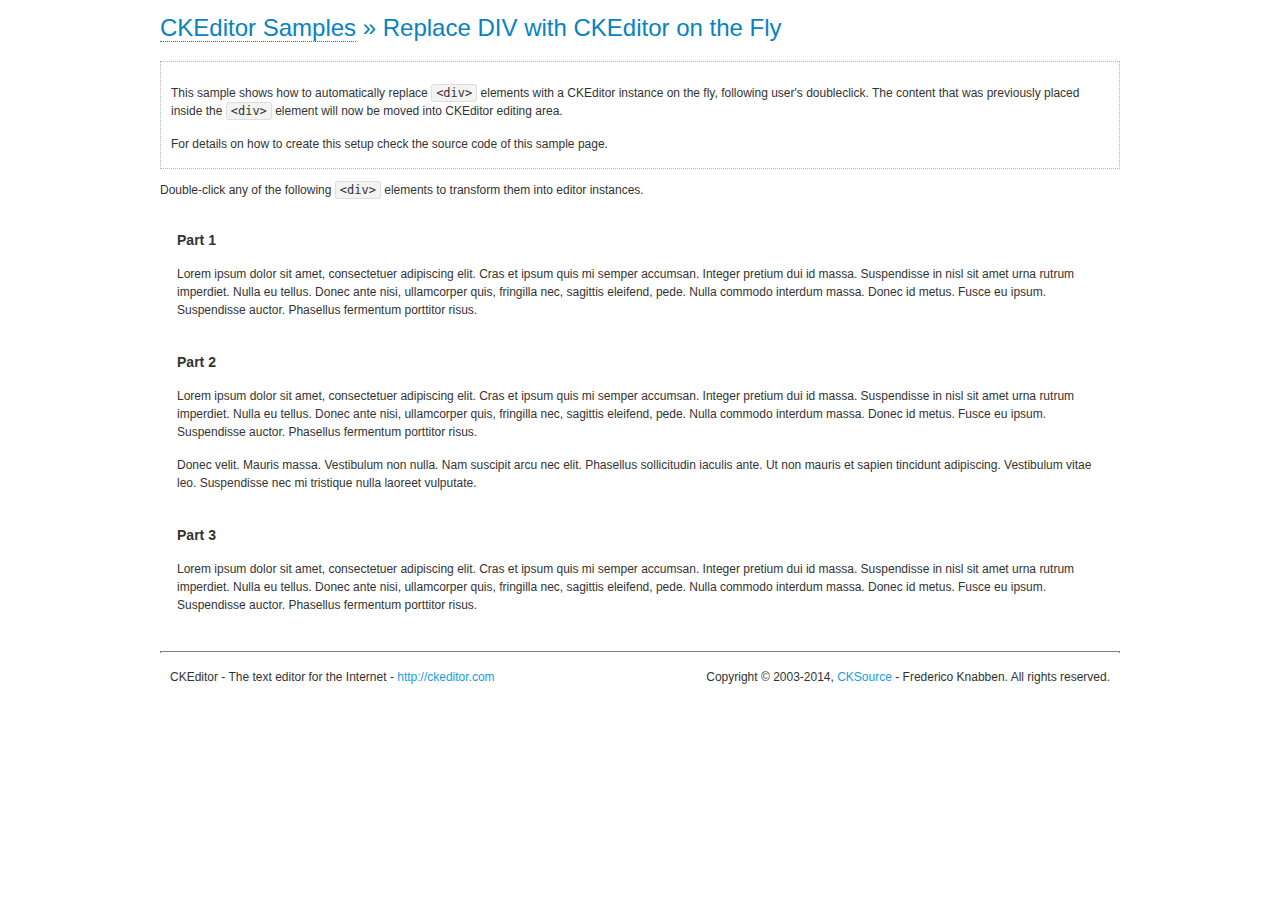
<file: test/editors/ckeditor/samples/divreplace.html>
<!DOCTYPE html>
<!--
Copyright (c) 2003-2014, CKSource - Frederico Knabben. All rights reserved.
For licensing, see LICENSE.md or http://ckeditor.com/license
-->
<html>
<head>
	<meta charset="utf-8">
	<title>Replace DIV &mdash; CKEditor Sample</title>
	<script src="../ckeditor.js"></script>
	<link href="sample.css" rel="stylesheet">
	<style>

		div.editable
		{
			border: solid 2px transparent;
			padding-left: 15px;
			padding-right: 15px;
		}

		div.editable:hover
		{
			border-color: black;
		}

	</style>
	<script>

		// Uncomment the following code to test the "Timeout Loading Method".
		// CKEDITOR.loadFullCoreTimeout = 5;

		window.onload = function() {
			// Listen to the double click event.
			if ( window.addEventListener )
				document.body.addEventListener( 'dblclick', onDoubleClick, false );
			else if ( window.attachEvent )
				document.body.attachEvent( 'ondblclick', onDoubleClick );

		};

		function onDoubleClick( ev ) {
			// Get the element which fired the event. This is not necessarily the
			// element to which the event has been attached.
			var element = ev.target || ev.srcElement;

			// Find out the div that holds this element.
			var name;

			do {
				element = element.parentNode;
			}
			while ( element && ( name = element.nodeName.toLowerCase() ) &&
				( name != 'div' || element.className.indexOf( 'editable' ) == -1 ) && name != 'body' );

			if ( name == 'div' && element.className.indexOf( 'editable' ) != -1 )
				replaceDiv( element );
		}

		var editor;

		function replaceDiv( div ) {
			if ( editor )
				editor.destroy();

			editor = CKEDITOR.replace( div );
		}

	</script>
</head>
<body>
	<h1 class="samples">
		<a href="index.html">CKEditor Samples</a> &raquo; Replace DIV with CKEditor on the Fly
	</h1>
	<div class="description">
		<p>
			This sample shows how to automatically replace <code>&lt;div&gt;</code> elements
			with a CKEditor instance on the fly, following user's doubleclick. The content
			that was previously placed inside the <code>&lt;div&gt;</code> element will now
			be moved into CKEditor editing area.
		</p>
		<p>
			For details on how to create this setup check the source code of this sample page.
		</p>
	</div>
	<p>
		Double-click any of the following <code>&lt;div&gt;</code> elements to transform them into
		editor instances.
	</p>
	<div class="editable">
		<h3>
			Part 1
		</h3>
		<p>
			Lorem ipsum dolor sit amet, consectetuer adipiscing elit. Cras et ipsum quis mi
			semper accumsan. Integer pretium dui id massa. Suspendisse in nisl sit amet urna
			rutrum imperdiet. Nulla eu tellus. Donec ante nisi, ullamcorper quis, fringilla
			nec, sagittis eleifend, pede. Nulla commodo interdum massa. Donec id metus. Fusce
			eu ipsum. Suspendisse auctor. Phasellus fermentum porttitor risus.
		</p>
	</div>
	<div class="editable">
		<h3>
			Part 2
		</h3>
		<p>
			Lorem ipsum dolor sit amet, consectetuer adipiscing elit. Cras et ipsum quis mi
			semper accumsan. Integer pretium dui id massa. Suspendisse in nisl sit amet urna
			rutrum imperdiet. Nulla eu tellus. Donec ante nisi, ullamcorper quis, fringilla
			nec, sagittis eleifend, pede. Nulla commodo interdum massa. Donec id metus. Fusce
			eu ipsum. Suspendisse auctor. Phasellus fermentum porttitor risus.
		</p>
		<p>
			Donec velit. Mauris massa. Vestibulum non nulla. Nam suscipit arcu nec elit. Phasellus
			sollicitudin iaculis ante. Ut non mauris et sapien tincidunt adipiscing. Vestibulum
			vitae leo. Suspendisse nec mi tristique nulla laoreet vulputate.
		</p>
	</div>
	<div class="editable">
		<h3>
			Part 3
		</h3>
		<p>
			Lorem ipsum dolor sit amet, consectetuer adipiscing elit. Cras et ipsum quis mi
			semper accumsan. Integer pretium dui id massa. Suspendisse in nisl sit amet urna
			rutrum imperdiet. Nulla eu tellus. Donec ante nisi, ullamcorper quis, fringilla
			nec, sagittis eleifend, pede. Nulla commodo interdum massa. Donec id metus. Fusce
			eu ipsum. Suspendisse auctor. Phasellus fermentum porttitor risus.
		</p>
	</div>
	<div id="footer">
		<hr>
		<p>
			CKEditor - The text editor for the Internet - <a class="samples" href="http://ckeditor.com/">http://ckeditor.com</a>
		</p>
		<p id="copy">
			Copyright &copy; 2003-2014, <a class="samples" href="http://cksource.com/">CKSource</a> - Frederico
			Knabben. All rights reserved.
		</p>
	</div>
</body>
</html>
</file>
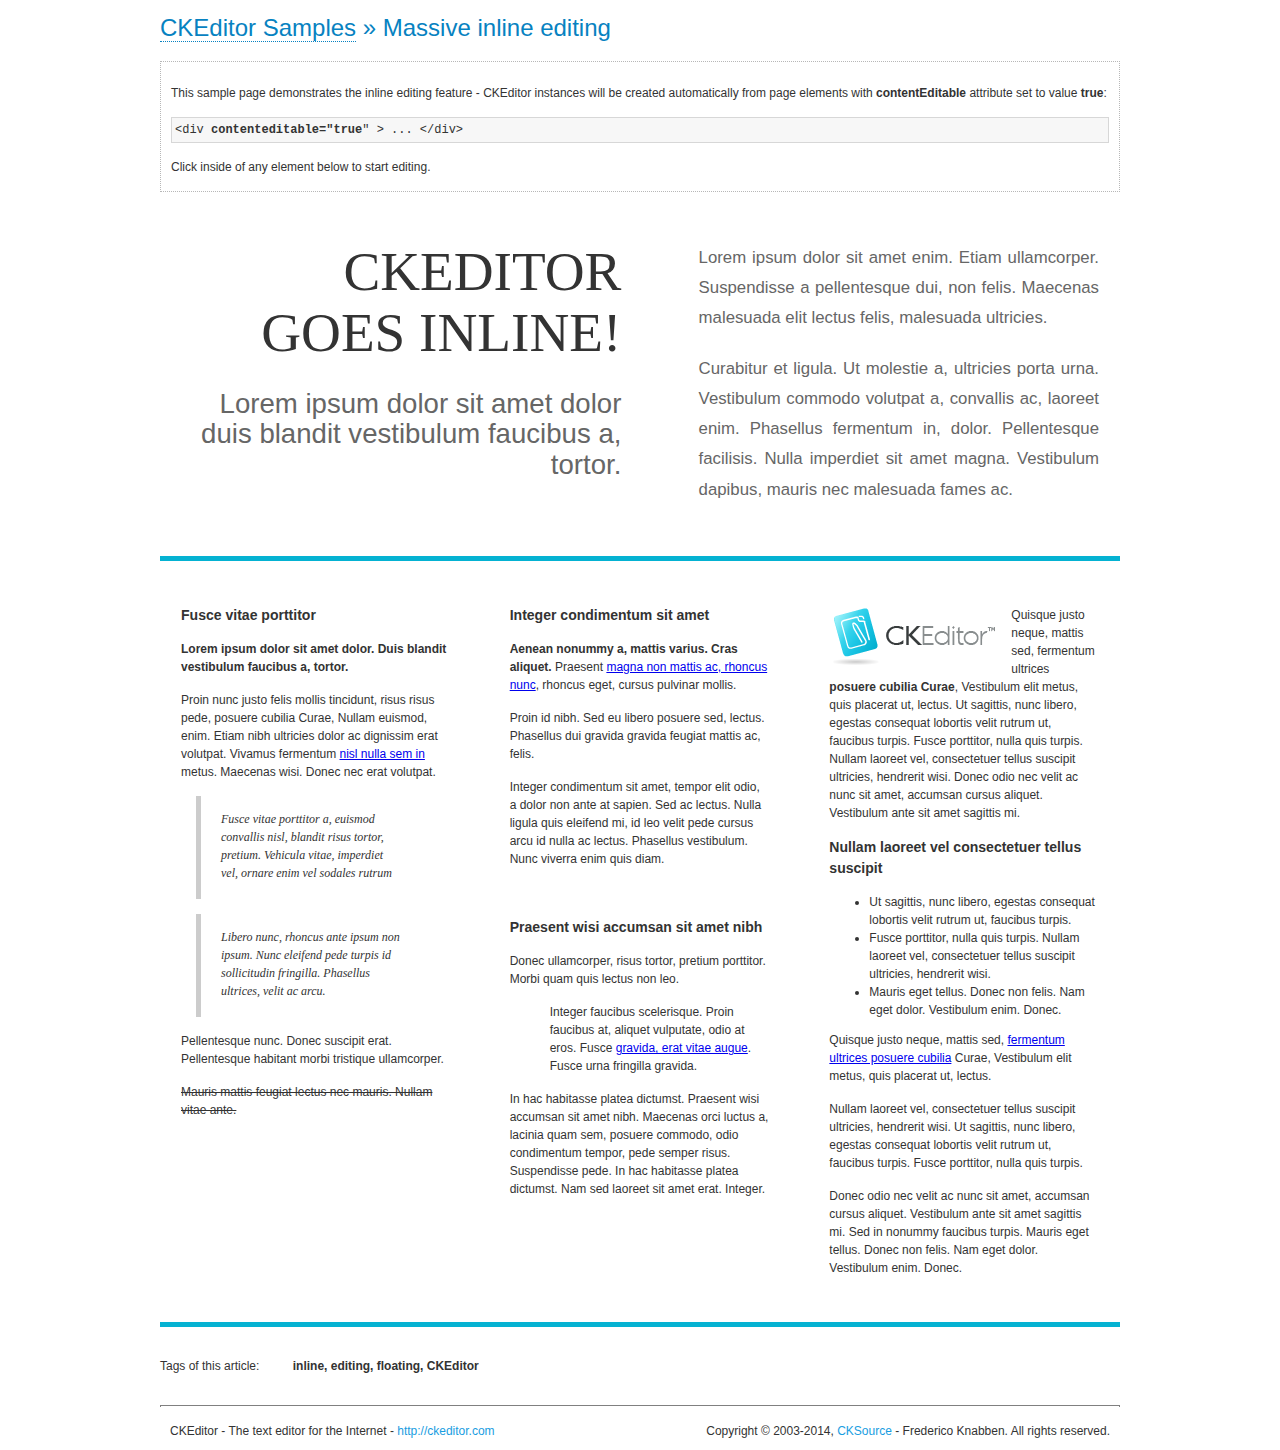
<file: test/editors/ckeditor/samples/inlineall.html>
<!DOCTYPE html>
<!--
Copyright (c) 2003-2014, CKSource - Frederico Knabben. All rights reserved.
For licensing, see LICENSE.md or http://ckeditor.com/license
-->
<html>
<head>
	<meta charset="utf-8">
	<title>Massive inline editing &mdash; CKEditor Sample</title>
	<script src="../ckeditor.js"></script>
	<script>

		// This code is generally not necessary, but it is here to demonstrate
		// how to customize specific editor instances on the fly. This fits well
		// this demo because we have editable elements (like headers) that
		// require less features.

		// The "instanceCreated" event is fired for every editor instance created.
		CKEDITOR.on( 'instanceCreated', function( event ) {
			var editor = event.editor,
				element = editor.element;

			// Customize editors for headers and tag list.
			// These editors don't need features like smileys, templates, iframes etc.
			if ( element.is( 'h1', 'h2', 'h3' ) || element.getAttribute( 'id' ) == 'taglist' ) {
				// Customize the editor configurations on "configLoaded" event,
				// which is fired after the configuration file loading and
				// execution. This makes it possible to change the
				// configurations before the editor initialization takes place.
				editor.on( 'configLoaded', function() {

					// Remove unnecessary plugins to make the editor simpler.
					editor.config.removePlugins = 'colorbutton,find,flash,font,' +
						'forms,iframe,image,newpage,removeformat,' +
						'smiley,specialchar,stylescombo,templates';

					// Rearrange the layout of the toolbar.
					editor.config.toolbarGroups = [
						{ name: 'editing',		groups: [ 'basicstyles', 'links' ] },
						{ name: 'undo' },
						{ name: 'clipboard',	groups: [ 'selection', 'clipboard' ] },
						{ name: 'about' }
					];
				});
			}
		});

	</script>
	<link href="sample.css" rel="stylesheet">
	<style>

		/* The following styles are just to make the page look nice. */

		/* Workaround to show Arial Black in Firefox. */
		@font-face
		{
			font-family: 'arial-black';
			src: local('Arial Black');
		}

		*[contenteditable="true"]
		{
			padding: 10px;
		}

		#container
		{
			width: 960px;
			margin: 30px auto 0;
		}

		#header
		{
			overflow: hidden;
			padding: 0 0 30px;
			border-bottom: 5px solid #05B2D2;
			position: relative;
		}

		#headerLeft,
		#headerRight
		{
			width: 49%;
			overflow: hidden;
		}

		#headerLeft
		{
			float: left;
			padding: 10px 1px 1px;
		}

		#headerLeft h2,
		#headerLeft h3
		{
			text-align: right;
			margin: 0;
			overflow: hidden;
			font-weight: normal;
		}

		#headerLeft h2
		{
			font-family: "Arial Black",arial-black;
			font-size: 4.6em;
			line-height: 1.1;
			text-transform: uppercase;
		}

		#headerLeft h3
		{
			font-size: 2.3em;
			line-height: 1.1;
			margin: .2em 0 0;
			color: #666;
		}

		#headerRight
		{
			float: right;
			padding: 1px;
		}

		#headerRight p
		{
			line-height: 1.8;
			text-align: justify;
			margin: 0;
		}

		#headerRight p + p
		{
			margin-top: 20px;
		}

		#headerRight > div
		{
			padding: 20px;
			margin: 0 0 0 30px;
			font-size: 1.4em;
			color: #666;
		}

		#columns
		{
			color: #333;
			overflow: hidden;
			padding: 20px 0;
		}

		#columns > div
		{
			float: left;
			width: 33.3%;
		}

		#columns #column1 > div
		{
			margin-left: 1px;
		}

		#columns #column3 > div
		{
			margin-right: 1px;
		}

		#columns > div > div
		{
			margin: 0px 10px;
			padding: 10px 20px;
		}

		#columns blockquote
		{
			margin-left: 15px;
		}

		#tagLine
		{
			border-top: 5px solid #05B2D2;
			padding-top: 20px;
		}

		#taglist {
			display: inline-block;
			margin-left: 20px;
			font-weight: bold;
			margin: 0 0 0 20px;
		}

	</style>
</head>
<body>
<div>
	<h1 class="samples"><a href="index.html">CKEditor Samples</a> &raquo; Massive inline editing</h1>
	<div class="description">
		<p>This sample page demonstrates the inline editing feature - CKEditor instances will be created automatically from page elements with <strong>contentEditable</strong> attribute set to value <strong>true</strong>:</p>
		<pre class="samples">&lt;div <strong>contenteditable="true</strong>" &gt; ... &lt;/div&gt;</pre>
		<p>Click inside of any element below to start editing.</p>
	</div>
</div>
<div id="container">
	<div id="header">
		<div id="headerLeft">
			<h2 id="sampleTitle" contenteditable="true">
				CKEditor<br> Goes Inline!
			</h2>
			<h3 contenteditable="true">
				Lorem ipsum dolor sit amet dolor duis blandit vestibulum faucibus a, tortor.
			</h3>
		</div>
		<div id="headerRight">
			<div contenteditable="true">
				<p>
					Lorem ipsum dolor sit amet enim. Etiam ullamcorper. Suspendisse a pellentesque dui, non felis. Maecenas malesuada elit lectus felis, malesuada ultricies.
				</p>
				<p>
					Curabitur et ligula. Ut molestie a, ultricies porta urna. Vestibulum commodo volutpat a, convallis ac, laoreet enim. Phasellus fermentum in, dolor. Pellentesque facilisis. Nulla imperdiet sit amet magna. Vestibulum dapibus, mauris nec malesuada fames ac.
				</p>
			</div>
		</div>
	</div>
	<div id="columns">
		<div id="column1">
			<div contenteditable="true">
				<h3>
					Fusce vitae porttitor
				</h3>
				<p>
					<strong>
						Lorem ipsum dolor sit amet dolor. Duis blandit vestibulum faucibus a, tortor.
					</strong>
				</p>
				<p>
					Proin nunc justo felis mollis tincidunt, risus risus pede, posuere cubilia Curae, Nullam euismod, enim. Etiam nibh ultricies dolor ac dignissim erat volutpat. Vivamus fermentum <a href="http://ckeditor.com/">nisl nulla sem in</a> metus. Maecenas wisi. Donec nec erat volutpat.
				</p>
				<blockquote>
					<p>
						Fusce vitae porttitor a, euismod convallis nisl, blandit risus tortor, pretium.
						Vehicula vitae, imperdiet vel, ornare enim vel sodales rutrum
					</p>
				</blockquote>
				<blockquote>
					<p>
						Libero nunc, rhoncus ante ipsum non ipsum. Nunc eleifend pede turpis id sollicitudin fringilla. Phasellus ultrices, velit ac arcu.
					</p>
				</blockquote>
				<p>Pellentesque nunc. Donec suscipit erat. Pellentesque habitant morbi tristique ullamcorper.</p>
				<p><s>Mauris mattis feugiat lectus nec mauris. Nullam vitae ante.</s></p>
			</div>
		</div>
		<div id="column2">
			<div contenteditable="true">
				<h3>
					Integer condimentum sit amet
				</h3>
				<p>
					<strong>Aenean nonummy a, mattis varius. Cras aliquet.</strong>
					Praesent <a href="http://ckeditor.com/">magna non mattis ac, rhoncus nunc</a>, rhoncus eget, cursus pulvinar mollis.</p>
				<p>Proin id nibh. Sed eu libero posuere sed, lectus. Phasellus dui gravida gravida feugiat mattis ac, felis.</p>
				<p>Integer condimentum sit amet, tempor elit odio, a dolor non ante at sapien. Sed ac lectus. Nulla ligula quis eleifend mi, id leo velit pede cursus arcu id nulla ac lectus. Phasellus vestibulum. Nunc viverra enim quis diam.</p>
			</div>
			<div contenteditable="true">
				<h3>
					Praesent wisi accumsan sit amet nibh
				</h3>
				<p>Donec ullamcorper, risus tortor, pretium porttitor. Morbi quam quis lectus non leo.</p>
				<p style="margin-left: 40px; ">Integer faucibus scelerisque. Proin faucibus at, aliquet vulputate, odio at eros. Fusce <a href="http://ckeditor.com/">gravida, erat vitae augue</a>. Fusce urna fringilla gravida.</p>
				<p>In hac habitasse platea dictumst. Praesent wisi accumsan sit amet nibh. Maecenas orci luctus a, lacinia quam sem, posuere commodo, odio condimentum tempor, pede semper risus. Suspendisse pede. In hac habitasse platea dictumst. Nam sed laoreet sit amet erat. Integer.</p>
			</div>
		</div>
		<div id="column3">
			<div contenteditable="true">
				<p>
					<img src="assets/inlineall/logo.png" alt="CKEditor logo" style="float:left">
				</p>
				<p>Quisque justo neque, mattis sed, fermentum ultrices <strong>posuere cubilia Curae</strong>, Vestibulum elit metus, quis placerat ut, lectus. Ut sagittis, nunc libero, egestas consequat lobortis velit rutrum ut, faucibus turpis. Fusce porttitor, nulla quis turpis. Nullam laoreet vel, consectetuer tellus suscipit ultricies, hendrerit wisi. Donec odio nec velit ac nunc sit amet, accumsan cursus aliquet. Vestibulum ante sit amet sagittis mi.</p>
				<h3>
					Nullam laoreet vel consectetuer tellus suscipit
				</h3>
				<ul>
					<li>Ut sagittis, nunc libero, egestas consequat lobortis velit rutrum ut, faucibus turpis.</li>
					<li>Fusce porttitor, nulla quis turpis. Nullam laoreet vel, consectetuer tellus suscipit ultricies, hendrerit wisi.</li>
					<li>Mauris eget tellus. Donec non felis. Nam eget dolor. Vestibulum enim. Donec.</li>
				</ul>
				<p>Quisque justo neque, mattis sed, <a href="http://ckeditor.com/">fermentum ultrices posuere cubilia</a> Curae, Vestibulum elit metus, quis placerat ut, lectus.</p>
				<p>Nullam laoreet vel, consectetuer tellus suscipit ultricies, hendrerit wisi. Ut sagittis, nunc libero, egestas consequat lobortis velit rutrum ut, faucibus turpis. Fusce porttitor, nulla quis turpis.</p>
				<p>Donec odio nec velit ac nunc sit amet, accumsan cursus aliquet. Vestibulum ante sit amet sagittis mi. Sed in nonummy faucibus turpis. Mauris eget tellus. Donec non felis. Nam eget dolor. Vestibulum enim. Donec.</p>
			</div>
		</div>
	</div>
	<div id="tagLine">
		Tags of this article:
		<p id="taglist" contenteditable="true">
			inline, editing, floating, CKEditor
		</p>
	</div>
</div>
<div id="footer">
	<hr>
	<p>
		CKEditor - The text editor for the Internet - <a class="samples" href="http://ckeditor.com/">
			http://ckeditor.com</a>
	</p>
	<p id="copy">
		Copyright &copy; 2003-2014, <a class="samples" href="http://cksource.com/">CKSource</a>
		- Frederico Knabben. All rights reserved.
	</p>
</div>
</body>
</html>
</file>
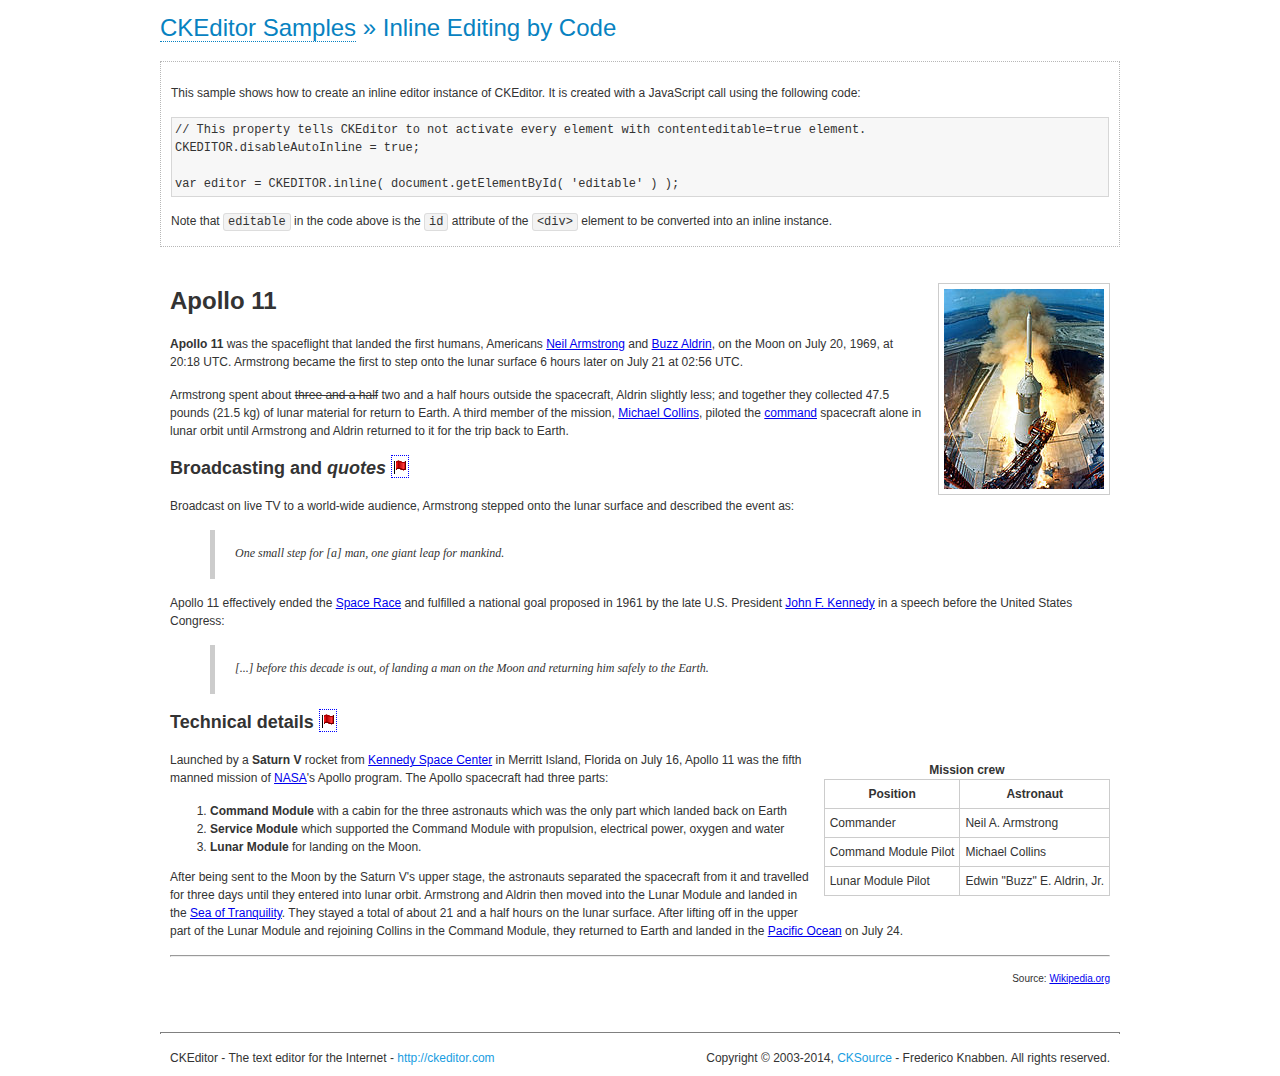
<file: test/editors/ckeditor/samples/inlinebycode.html>
<!DOCTYPE html>
<!--
Copyright (c) 2003-2014, CKSource - Frederico Knabben. All rights reserved.
For licensing, see LICENSE.md or http://ckeditor.com/license
-->
<html>
<head>
	<meta charset="utf-8">
	<title>Inline Editing by Code &mdash; CKEditor Sample</title>
	<script src="../ckeditor.js"></script>
	<link href="sample.css" rel="stylesheet">
	<style>

		#editable
		{
			padding: 10px;
			float: left;
		}

	</style>
</head>
<body>
	<h1 class="samples">
		<a href="index.html">CKEditor Samples</a> &raquo; Inline Editing by Code
	</h1>
	<div class="description">
		<p>
			This sample shows how to create an inline editor instance of CKEditor. It is created
			with a JavaScript call using the following code:
		</p>
<pre class="samples">
// This property tells CKEditor to not activate every element with contenteditable=true element.
CKEDITOR.disableAutoInline = true;

var editor = CKEDITOR.inline( document.getElementById( 'editable' ) );
</pre>
		<p>
			Note that <code>editable</code> in the code above is the <code>id</code>
			attribute of the <code>&lt;div&gt;</code> element to be converted into an inline instance.
		</p>
	</div>
	<div id="editable" contenteditable="true">
		<h1><img alt="Saturn V carrying Apollo 11" class="right" src="assets/sample.jpg" /> Apollo 11</h1>

		<p><b>Apollo 11</b> was the spaceflight that landed the first humans, Americans <a href="http://en.wikipedia.org/wiki/Neil_Armstrong" title="Neil Armstrong">Neil Armstrong</a> and <a href="http://en.wikipedia.org/wiki/Buzz_Aldrin" title="Buzz Aldrin">Buzz Aldrin</a>, on the Moon on July 20, 1969, at 20:18 UTC. Armstrong became the first to step onto the lunar surface 6 hours later on July 21 at 02:56 UTC.</p>

		<p>Armstrong spent about <s>three and a half</s> two and a half hours outside the spacecraft, Aldrin slightly less; and together they collected 47.5 pounds (21.5&nbsp;kg) of lunar material for return to Earth. A third member of the mission, <a href="http://en.wikipedia.org/wiki/Michael_Collins_(astronaut)" title="Michael Collins (astronaut)">Michael Collins</a>, piloted the <a href="http://en.wikipedia.org/wiki/Apollo_Command/Service_Module" title="Apollo Command/Service Module">command</a> spacecraft alone in lunar orbit until Armstrong and Aldrin returned to it for the trip back to Earth.</p>

		<h2>Broadcasting and <em>quotes</em> <a id="quotes" name="quotes"></a></h2>

		<p>Broadcast on live TV to a world-wide audience, Armstrong stepped onto the lunar surface and described the event as:</p>

		<blockquote>
			<p>One small step for [a] man, one giant leap for mankind.</p>
		</blockquote>

		<p>Apollo 11 effectively ended the <a href="http://en.wikipedia.org/wiki/Space_Race" title="Space Race">Space Race</a> and fulfilled a national goal proposed in 1961 by the late U.S. President <a href="http://en.wikipedia.org/wiki/John_F._Kennedy" title="John F. Kennedy">John F. Kennedy</a> in a speech before the United States Congress:</p>

		<blockquote>
			<p>[...] before this decade is out, of landing a man on the Moon and returning him safely to the Earth.</p>
		</blockquote>

		<h2>Technical details <a id="tech-details" name="tech-details"></a></h2>

		<table align="right" border="1" bordercolor="#ccc" cellpadding="5" cellspacing="0" style="border-collapse:collapse;margin:10px 0 10px 15px;">
			<caption><strong>Mission crew</strong></caption>
			<thead>
			<tr>
				<th scope="col">Position</th>
				<th scope="col">Astronaut</th>
			</tr>
			</thead>
			<tbody>
			<tr>
				<td>Commander</td>
				<td>Neil A. Armstrong</td>
			</tr>
			<tr>
				<td>Command Module Pilot</td>
				<td>Michael Collins</td>
			</tr>
			<tr>
				<td>Lunar Module Pilot</td>
				<td>Edwin &quot;Buzz&quot; E. Aldrin, Jr.</td>
			</tr>
			</tbody>
		</table>

		<p>Launched by a <strong>Saturn V</strong> rocket from <a href="http://en.wikipedia.org/wiki/Kennedy_Space_Center" title="Kennedy Space Center">Kennedy Space Center</a> in Merritt Island, Florida on July 16, Apollo 11 was the fifth manned mission of <a href="http://en.wikipedia.org/wiki/NASA" title="NASA">NASA</a>&#39;s Apollo program. The Apollo spacecraft had three parts:</p>

		<ol>
			<li><strong>Command Module</strong> with a cabin for the three astronauts which was the only part which landed back on Earth</li>
			<li><strong>Service Module</strong> which supported the Command Module with propulsion, electrical power, oxygen and water</li>
			<li><strong>Lunar Module</strong> for landing on the Moon.</li>
		</ol>

		<p>After being sent to the Moon by the Saturn V&#39;s upper stage, the astronauts separated the spacecraft from it and travelled for three days until they entered into lunar orbit. Armstrong and Aldrin then moved into the Lunar Module and landed in the <a href="http://en.wikipedia.org/wiki/Mare_Tranquillitatis" title="Mare Tranquillitatis">Sea of Tranquility</a>. They stayed a total of about 21 and a half hours on the lunar surface. After lifting off in the upper part of the Lunar Module and rejoining Collins in the Command Module, they returned to Earth and landed in the <a href="http://en.wikipedia.org/wiki/Pacific_Ocean" title="Pacific Ocean">Pacific Ocean</a> on July 24.</p>

		<hr />
		<p style="text-align: right;"><small>Source: <a href="http://en.wikipedia.org/wiki/Apollo_11">Wikipedia.org</a></small></p>
	</div>

	<script>
		// We need to turn off the automatic editor creation first.
		CKEDITOR.disableAutoInline = true;

		var editor = CKEDITOR.inline( 'editable' );
	</script>
	<div id="footer">
		<hr>
		<p contenteditable="true">
			CKEditor - The text editor for the Internet - <a class="samples" href="http://ckeditor.com/">
				http://ckeditor.com</a>
		</p>
		<p id="copy">
			Copyright &copy; 2003-2014, <a class="samples" href="http://cksource.com/">CKSource</a>
			- Frederico Knabben. All rights reserved.
		</p>
	</div>
</body>
</html>
</file>
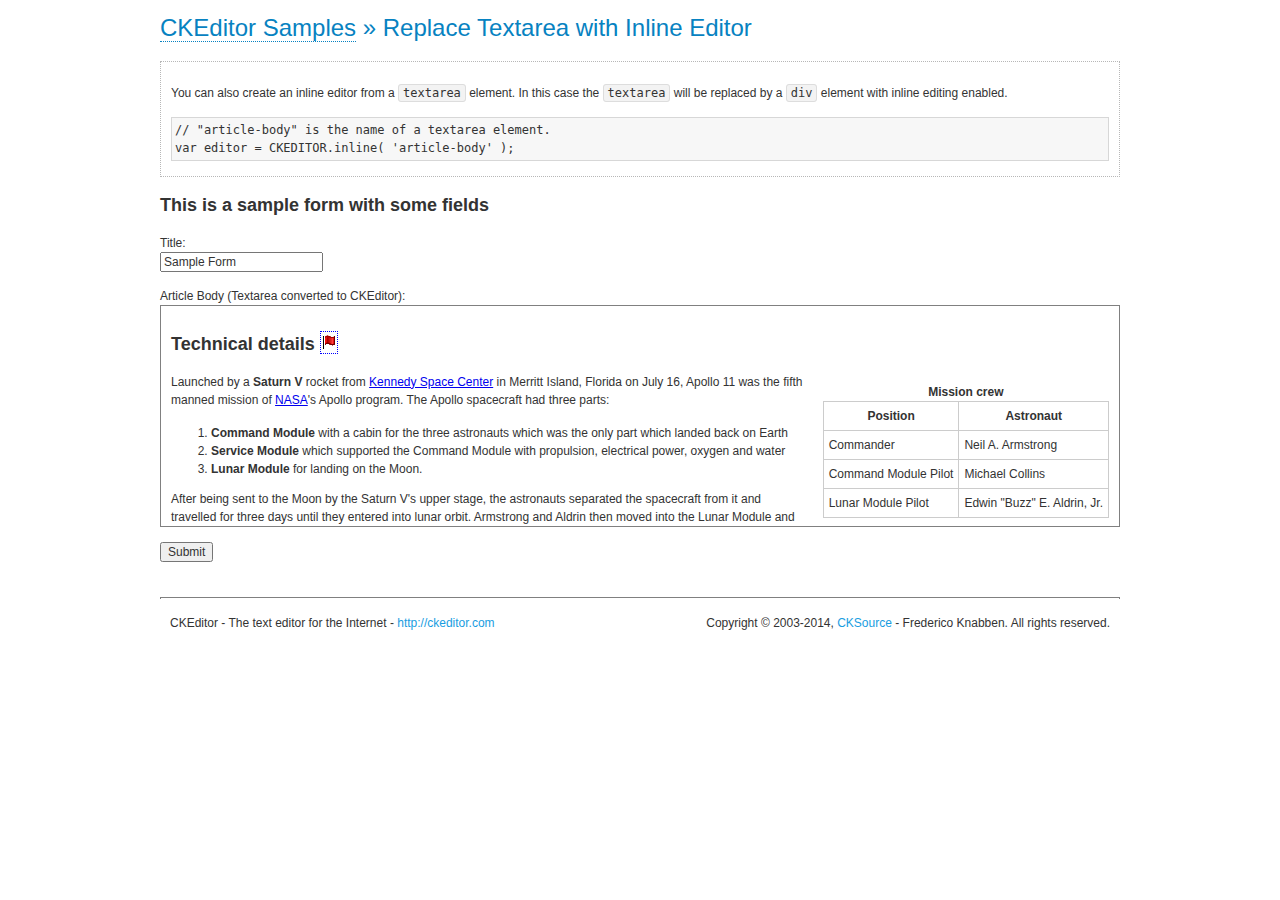
<file: test/editors/ckeditor/samples/inlinetextarea.html>
<!DOCTYPE html>
<!--
Copyright (c) 2003-2014, CKSource - Frederico Knabben. All rights reserved.
For licensing, see LICENSE.md or http://ckeditor.com/license
-->
<html>
<head>
	<meta charset="utf-8">
	<title>Replace Textarea with Inline Editor &mdash; CKEditor Sample</title>
	<script src="../ckeditor.js"></script>
	<link href="sample.css" rel="stylesheet">
	<style>

		/* Style the CKEditor element to look like a textfield */
		.cke_textarea_inline
		{
			padding: 10px;
			height: 200px;
			overflow: auto;

			border: 1px solid gray;
			-webkit-appearance: textfield;
		}

	</style>
</head>
<body>
	<h1 class="samples">
		<a href="index.html">CKEditor Samples</a> &raquo; Replace Textarea with Inline Editor
	</h1>
	<div class="description">
		<p>
			You can also create an inline editor from a <code>textarea</code>
			element. In this case the <code>textarea</code> will be replaced
			by a <code>div</code> element with inline editing enabled.
		</p>
<pre class="samples">
// "article-body" is the name of a textarea element.
var editor = CKEDITOR.inline( 'article-body' );
</pre>
	</div>
	<form action="sample_posteddata.php" method="post">
		<h2>This is a sample form with some fields</h2>
		<p>
			Title:<br>
			<input type="text" name="title" value="Sample Form"></p>
		<p>
			Article Body (Textarea converted to CKEditor):<br>
			<textarea name="article-body" style="height: 200px">
				&lt;h2&gt;Technical details &lt;a id="tech-details" name="tech-details"&gt;&lt;/a&gt;&lt;/h2&gt;

				&lt;table align="right" border="1" bordercolor="#ccc" cellpadding="5" cellspacing="0" style="border-collapse:collapse;margin:10px 0 10px 15px;"&gt;
					&lt;caption&gt;&lt;strong&gt;Mission crew&lt;/strong&gt;&lt;/caption&gt;
					&lt;thead&gt;
					&lt;tr&gt;
						&lt;th scope="col"&gt;Position&lt;/th&gt;
						&lt;th scope="col"&gt;Astronaut&lt;/th&gt;
					&lt;/tr&gt;
					&lt;/thead&gt;
					&lt;tbody&gt;
					&lt;tr&gt;
						&lt;td&gt;Commander&lt;/td&gt;
						&lt;td&gt;Neil A. Armstrong&lt;/td&gt;
					&lt;/tr&gt;
					&lt;tr&gt;
						&lt;td&gt;Command Module Pilot&lt;/td&gt;
						&lt;td&gt;Michael Collins&lt;/td&gt;
					&lt;/tr&gt;
					&lt;tr&gt;
						&lt;td&gt;Lunar Module Pilot&lt;/td&gt;
						&lt;td&gt;Edwin &quot;Buzz&quot; E. Aldrin, Jr.&lt;/td&gt;
					&lt;/tr&gt;
					&lt;/tbody&gt;
				&lt;/table&gt;

				&lt;p&gt;Launched by a &lt;strong&gt;Saturn V&lt;/strong&gt; rocket from &lt;a href="http://en.wikipedia.org/wiki/Kennedy_Space_Center" title="Kennedy Space Center"&gt;Kennedy Space Center&lt;/a&gt; in Merritt Island, Florida on July 16, Apollo 11 was the fifth manned mission of &lt;a href="http://en.wikipedia.org/wiki/NASA" title="NASA"&gt;NASA&lt;/a&gt;&#39;s Apollo program. The Apollo spacecraft had three parts:&lt;/p&gt;

				&lt;ol&gt;
					&lt;li&gt;&lt;strong&gt;Command Module&lt;/strong&gt; with a cabin for the three astronauts which was the only part which landed back on Earth&lt;/li&gt;
					&lt;li&gt;&lt;strong&gt;Service Module&lt;/strong&gt; which supported the Command Module with propulsion, electrical power, oxygen and water&lt;/li&gt;
					&lt;li&gt;&lt;strong&gt;Lunar Module&lt;/strong&gt; for landing on the Moon.&lt;/li&gt;
				&lt;/ol&gt;

				&lt;p&gt;After being sent to the Moon by the Saturn V&#39;s upper stage, the astronauts separated the spacecraft from it and travelled for three days until they entered into lunar orbit. Armstrong and Aldrin then moved into the Lunar Module and landed in the &lt;a href="http://en.wikipedia.org/wiki/Mare_Tranquillitatis" title="Mare Tranquillitatis"&gt;Sea of Tranquility&lt;/a&gt;. They stayed a total of about 21 and a half hours on the lunar surface. After lifting off in the upper part of the Lunar Module and rejoining Collins in the Command Module, they returned to Earth and landed in the &lt;a href="http://en.wikipedia.org/wiki/Pacific_Ocean" title="Pacific Ocean"&gt;Pacific Ocean&lt;/a&gt; on July 24.&lt;/p&gt;

				&lt;hr /&gt;
				&lt;p style="text-align: right;"&gt;&lt;small&gt;Source: &lt;a href="http://en.wikipedia.org/wiki/Apollo_11"&gt;Wikipedia.org&lt;/a&gt;&lt;/small&gt;&lt;/p&gt;
			</textarea>
		</p>
		<p>
			<input type="submit" value="Submit">
		</p>
	</form>

	<script>
		CKEDITOR.inline( 'article-body' );
	</script>
	<div id="footer">
		<hr>
		<p contenteditable="true">
			CKEditor - The text editor for the Internet - <a class="samples" href="http://ckeditor.com/">
				http://ckeditor.com</a>
		</p>
		<p id="copy">
			Copyright &copy; 2003-2014, <a class="samples" href="http://cksource.com/">CKSource</a>
			- Frederico Knabben. All rights reserved.
		</p>
	</div>
</body>
</html>
</file>
<file: test/editors/ckeditor/samples/sample.css>
/*
Copyright (c) 2003-2014, CKSource - Frederico Knabben. All rights reserved.
For licensing, see LICENSE.md or http://ckeditor.com/license
*/

html, body, h1, h2, h3, h4, h5, h6, div, span, blockquote, p, address, form, fieldset, img, ul, ol, dl, dt, dd, li, hr, table, td, th, strong, em, sup, sub, dfn, ins, del, q, cite, var, samp, code, kbd, tt, pre
{
	line-height: 1.5;
}

body
{
	padding: 10px 30px;
}

input, textarea, select, option, optgroup, button, td, th
{
	font-size: 100%;
}

pre
{
	-moz-tab-size: 4;
	-o-tab-size: 4;
	-webkit-tab-size: 4;
	tab-size: 4;
}

pre, code, kbd, samp, tt
{
	font-family: monospace,monospace;
	font-size: 1em;
}

body {
	width: 960px;
	margin: 0 auto;
}

code
{
	background: #f3f3f3;
	border: 1px solid #ddd;
	padding: 1px 4px;

	-moz-border-radius: 3px;
	-webkit-border-radius: 3px;
	border-radius: 3px;
}

abbr
{
	border-bottom: 1px dotted #555;
	cursor: pointer;
}

.new, .beta
{
	text-transform: uppercase;
	font-size: 10px;
	font-weight: bold;
	padding: 1px 4px;
	margin: 0 0 0 5px;
	color: #fff;
	float: right;

	-moz-border-radius: 3px;
	-webkit-border-radius: 3px;
	border-radius: 3px;
}

.new
{
	background: #FF7E00;
	border: 1px solid #DA8028;
	text-shadow: 0 1px 0 #C97626;

	-moz-box-shadow: 0 2px 3px 0 #FFA54E inset;
	-webkit-box-shadow: 0 2px 3px 0 #FFA54E inset;
	box-shadow: 0 2px 3px 0 #FFA54E inset;
}

.beta
{
	background: #18C0DF;
	border: 1px solid #19AAD8;
	text-shadow: 0 1px 0 #048CAD;
	font-style: italic;

	-moz-box-shadow: 0 2px 3px 0 #50D4FD inset;
	-webkit-box-shadow: 0 2px 3px 0 #50D4FD inset;
	box-shadow: 0 2px 3px 0 #50D4FD inset;
}

h1.samples
{
	color: #0782C1;
	font-size: 200%;
	font-weight: normal;
	margin: 0;
	padding: 0;
}

h1.samples a
{
	color: #0782C1;
	text-decoration: none;
	border-bottom: 1px dotted #0782C1;
}

.samples a:hover
{
	border-bottom: 1px dotted #0782C1;
}

h2.samples
{
	color: #000000;
	font-size: 130%;
	margin: 15px 0 0 0;
	padding: 0;
}

p, blockquote, address, form, pre, dl, h1.samples, h2.samples
{
	margin-bottom: 15px;
}

ul.samples
{
	margin-bottom: 15px;
}

.clear
{
	clear: both;
}

fieldset
{
	margin: 0;
	padding: 10px;
}

body, input, textarea
{
	color: #333333;
	font-family: Arial, Helvetica, sans-serif;
}

body
{
	font-size: 75%;
}

a.samples
{
	color: #189DE1;
	text-decoration: none;
}

form
{
	margin: 0;
	padding: 0;
}

pre.samples
{
	background-color: #F7F7F7;
	border: 1px solid #D7D7D7;
	overflow: auto;
	padding: 0.25em;
	white-space: pre-wrap; /* CSS 2.1 */
	word-wrap: break-word; /* IE7 */
}

#footer
{
	clear: both;
	padding-top: 10px;
}

#footer hr
{
	margin: 10px 0 15px 0;
	height: 1px;
	border: solid 1px gray;
	border-bottom: none;
}

#footer p
{
	margin: 0 10px 10px 10px;
	float: left;
}

#footer #copy
{
	float: right;
}

#outputSample
{
	width: 100%;
	table-layout: fixed;
}

#outputSample thead th
{
	color: #dddddd;
	background-color: #999999;
	padding: 4px;
	white-space: nowrap;
}

#outputSample tbody th
{
	vertical-align: top;
	text-align: left;
}

#outputSample pre
{
	margin: 0;
	padding: 0;
}

.description
{
	border: 1px dotted #B7B7B7;
	margin-bottom: 10px;
	padding: 10px 10px 0;
	overflow: hidden;
}

label
{
	display: block;
	margin-bottom: 6px;
}

/**
 *	CKEditor editables are automatically set with the "cke_editable" class
 *	plus cke_editable_(inline|themed) depending on the editor type.
 */

/* Style a bit the inline editables. */
.cke_editable.cke_editable_inline
{
	cursor: pointer;
}

/* Once an editable element gets focused, the "cke_focus" class is
   added to it, so we can style it differently. */
.cke_editable.cke_editable_inline.cke_focus
{
	box-shadow: inset 0px 0px 20px 3px #ddd, inset 0 0 1px #000;
	outline: none;
	background: #eee;
	cursor: text;
}

/* Avoid pre-formatted overflows inline editable. */
.cke_editable_inline pre
{
	white-space: pre-wrap;
	word-wrap: break-word;
}

/**
 *	Samples index styles.
 */

.twoColumns,
.twoColumnsLeft,
.twoColumnsRight
{
	overflow: hidden;
}

.twoColumnsLeft,
.twoColumnsRight
{
	width: 45%;
}

.twoColumnsLeft
{
	float: left;
}

.twoColumnsRight
{
	float: right;
}

dl.samples
{
	padding: 0 0 0 40px;
}
dl.samples > dt
{
	display: list-item;
	list-style-type: disc;
	list-style-position: outside;
	margin: 0 0 3px;
}
dl.samples > dd
{
	margin: 0 0 3px;
}
.warning
{
	color: #ff0000;
	background-color: #FFCCBA;
	border: 2px dotted #ff0000;
	padding: 15px 10px;
	margin: 10px 0;
}

/* Used on inline samples */

blockquote
{
	font-style: italic;
	font-family: Georgia, Times, "Times New Roman", serif;
	padding: 2px 0;
	border-style: solid;
	border-color: #ccc;
	border-width: 0;
}

.cke_contents_ltr blockquote
{
	padding-left: 20px;
	padding-right: 8px;
	border-left-width: 5px;
}

.cke_contents_rtl blockquote
{
	padding-left: 8px;
	padding-right: 20px;
	border-right-width: 5px;
}

img.right {
	border: 1px solid #ccc;
	float: right;
	margin-left: 15px;
	padding: 5px;
}

img.left {
	border: 1px solid #ccc;
	float: left;
	margin-right: 15px;
	padding: 5px;
}

.marker
{
	background-color: Yellow;
}
</file>
